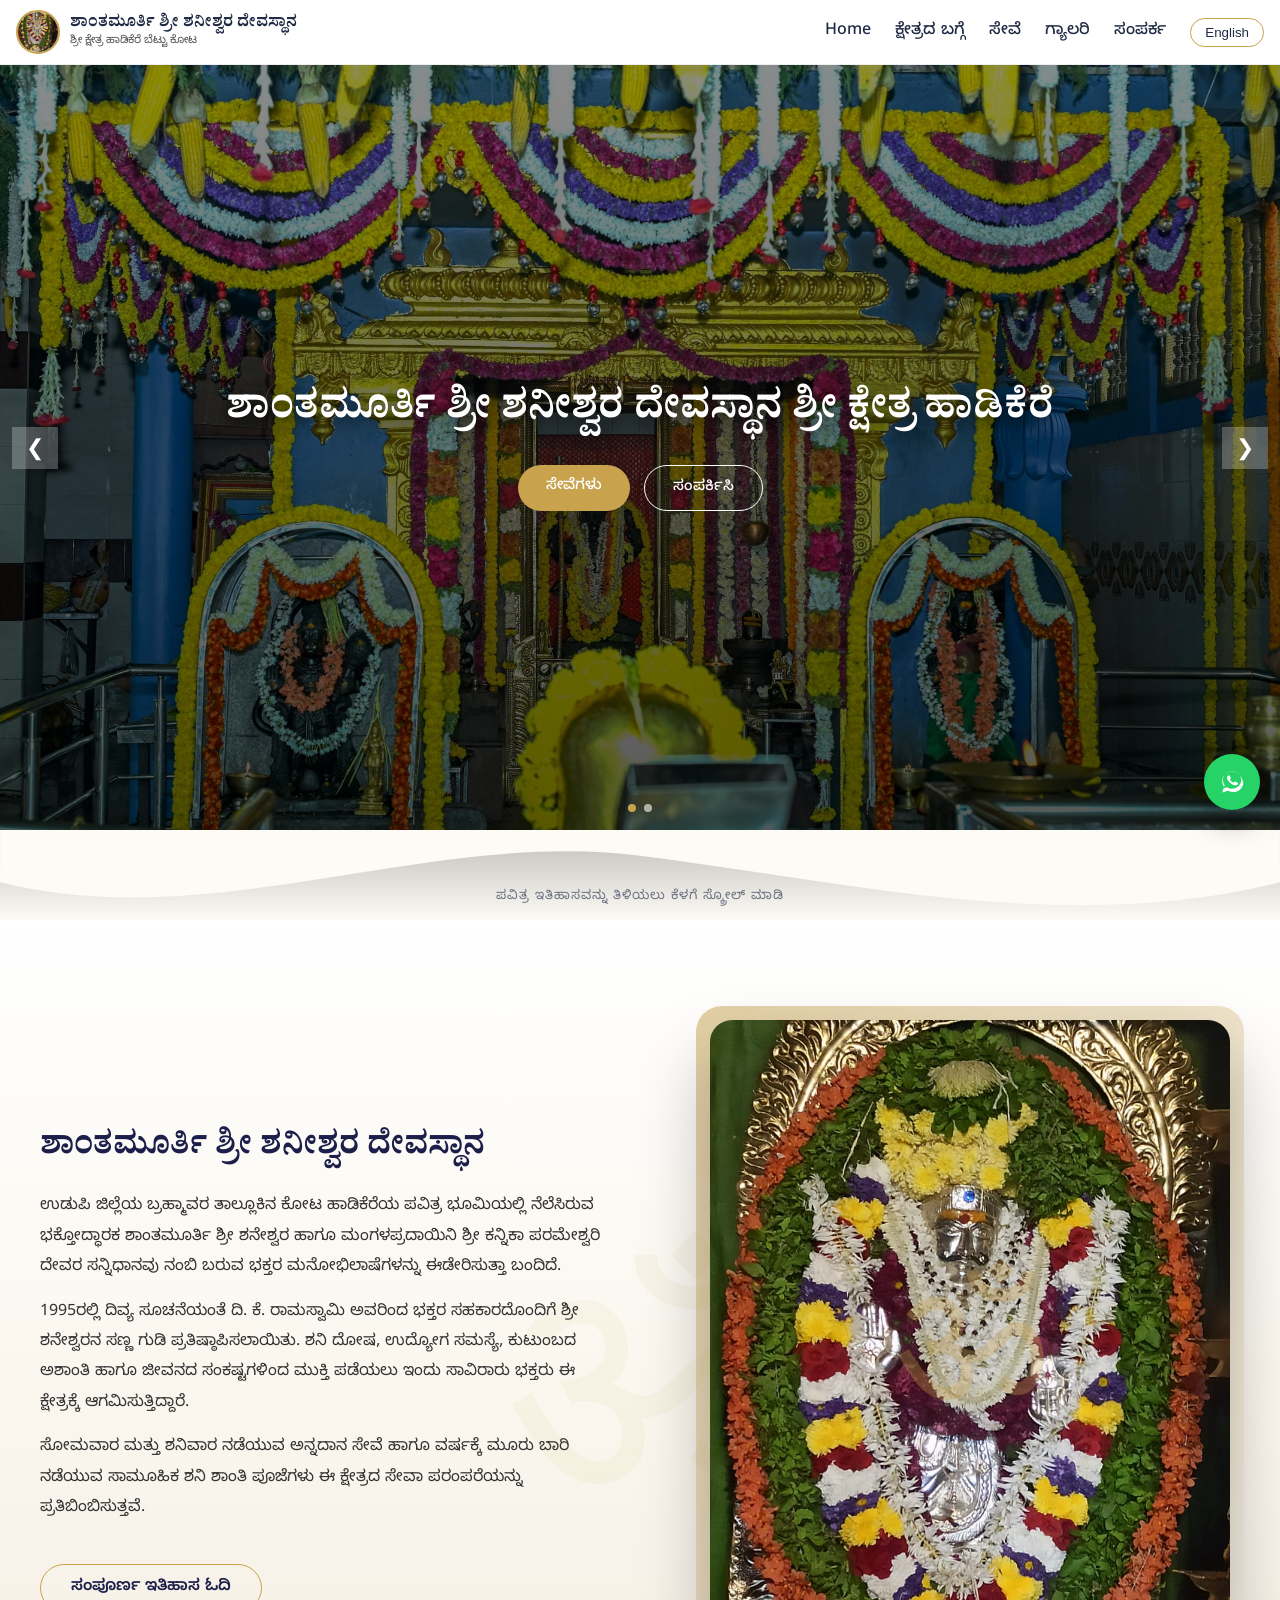
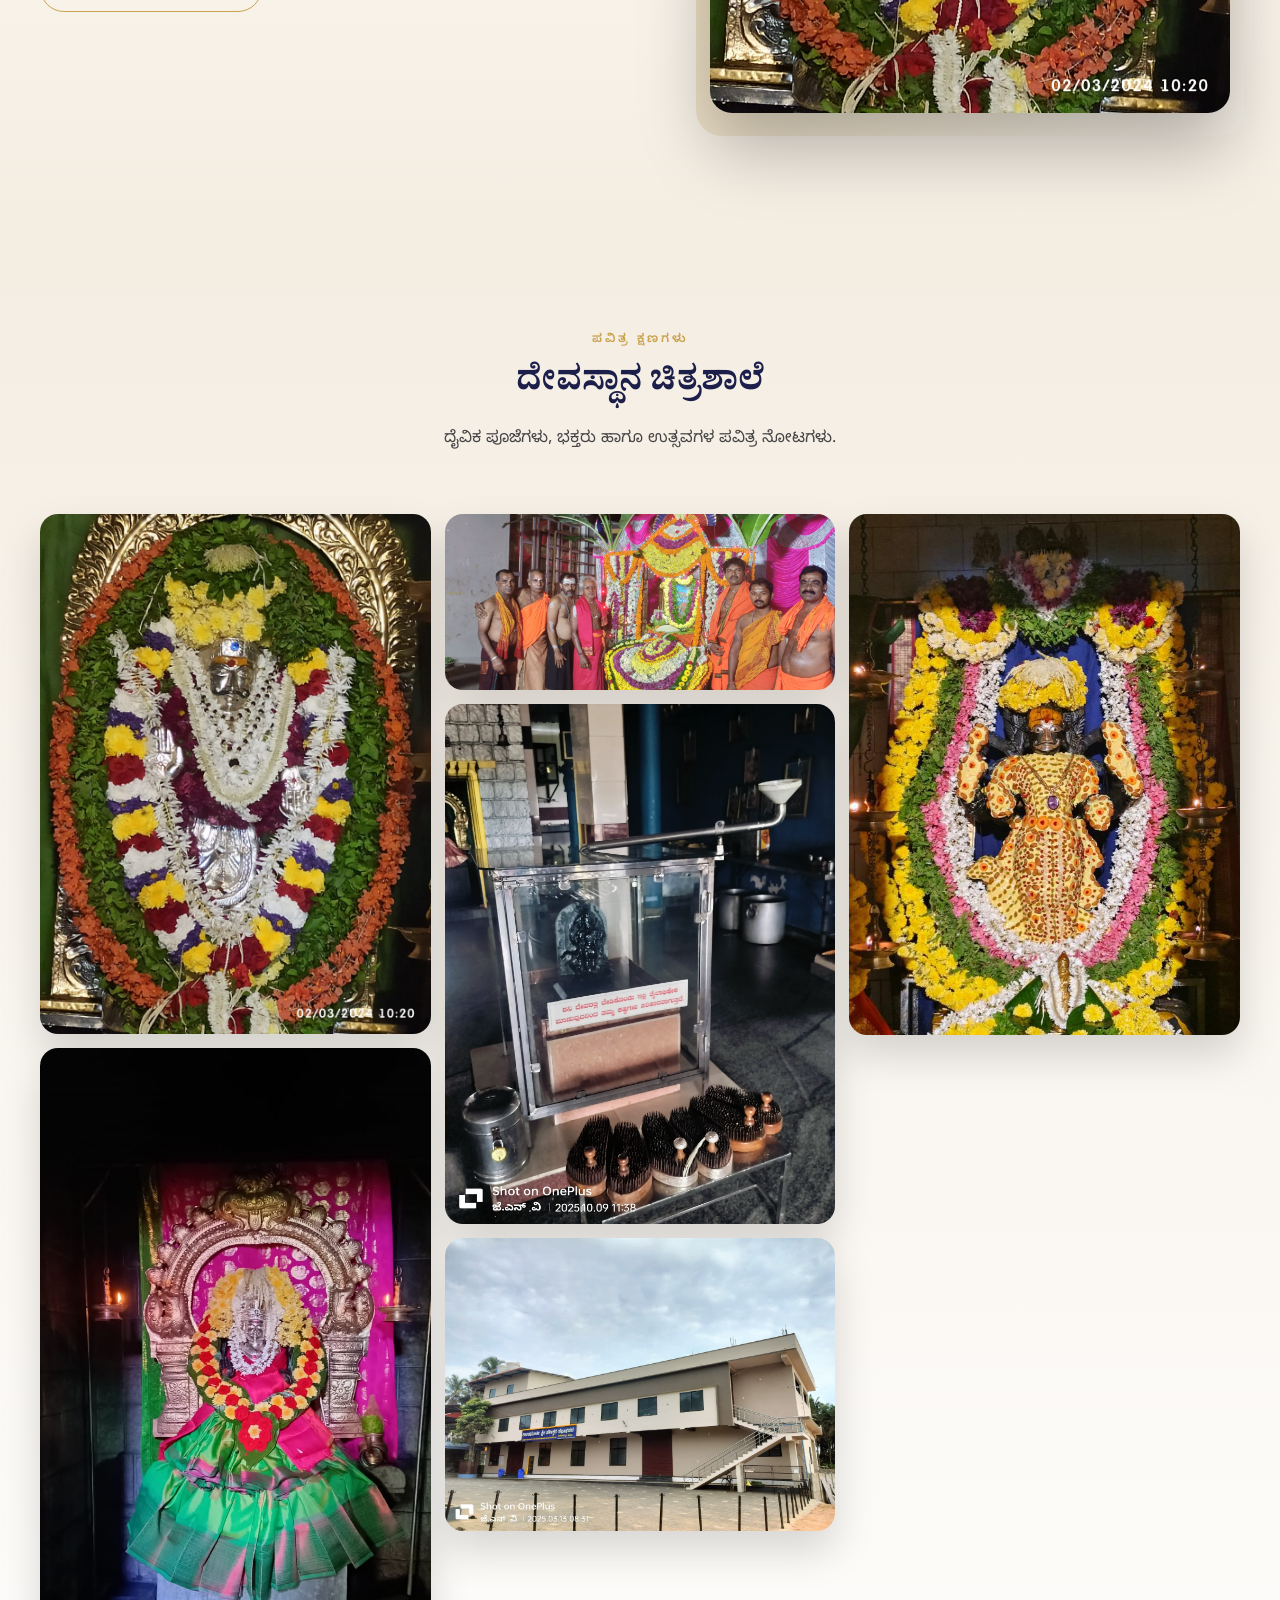
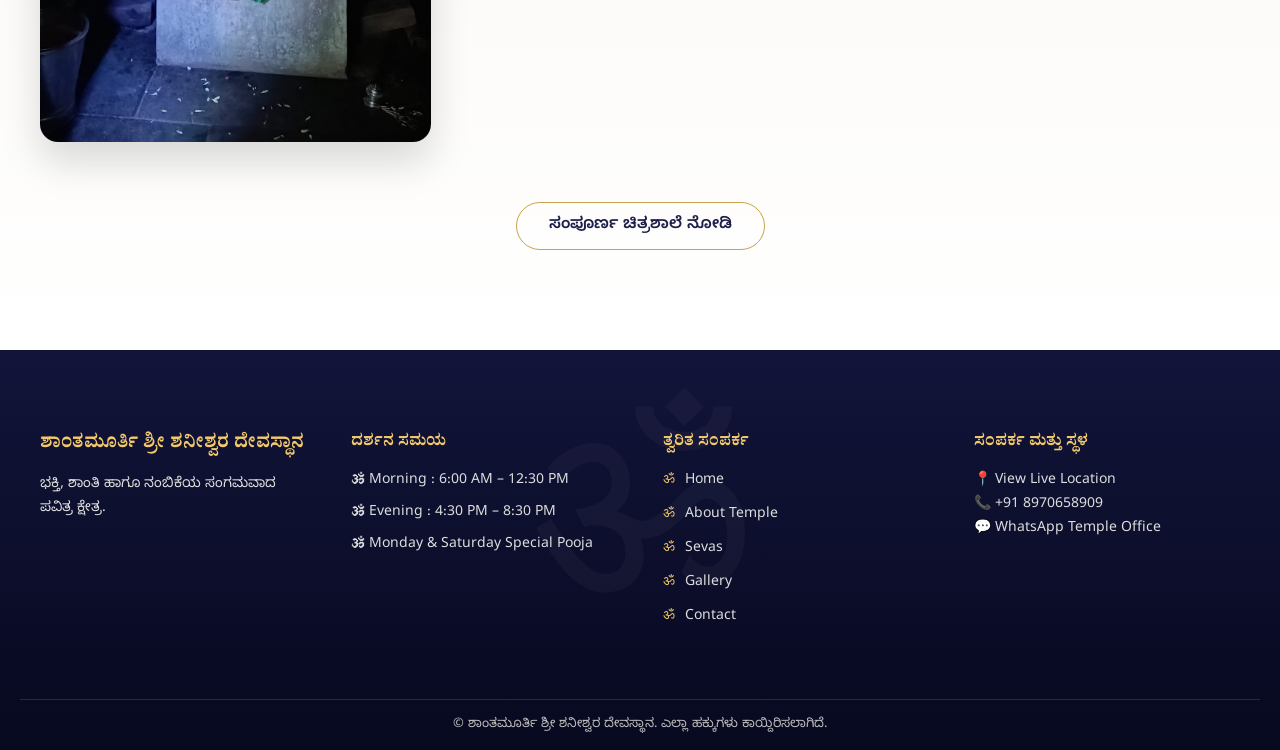
<file: index.html>
<!DOCTYPE html>
<html lang="en">
<head>
  <meta charset="UTF-8" />
  <meta name="viewport" content="width=device-width, initial-scale=1.0" />
  <title>Shantamoorthy Shri Shaneshwara Temple</title>

  <!-- Google Fonts -->
  <link href="https://fonts.googleapis.com/css2?family=Noto+Serif+Kannada:wght@600;700&family=Noto+Sans+Kannada:wght@400;500&display=swap" rel="stylesheet">

  <link rel="stylesheet" href="css/style.css">
</head>
<body>

<!-- NAVBAR -->
<header class="navbar">
  <div class="nav-container">

    <!-- Left: Deity + Temple Name -->
    <div class="brand">
      <img src="images/belli kavacha.jpg" alt="Shani Deva" class="deity-img">

      <div class="brand-text">
        <h1 data-en="Shantamoorthy Shri Shaneshwara Temple"
            data-kn="ಶಾಂತಮೂರ್ತಿ ಶ್ರೀ ಶನೀಶ್ವರ ದೇವಸ್ಥಾನ">
        </h1>
        <p data-en="Shri Kshetra Haadikere Bettu, Kota"
           data-kn="ಶ್ರೀ ಕ್ಷೇತ್ರ ಹಾಡಿಕೆರೆ ಬೆಟ್ಟು ಕೋಟ">
        </p>
      </div>
    </div>

    <!-- Desktop Menu -->
    <nav class="nav-links">
      <a href="index.html" data-en="Home" data-kn="Home"></a>
      <a href="about.html" data-en="About Us" data-kn="ಕ್ಷೇತ್ರದ ಬಗ್ಗೆ"></a>
      <a href="seva.html" data-en="Seva" data-kn="ಸೇವೆ"></a>
      <a href="gallery.html" data-en="Gallery" data-kn="ಗ್ಯಾಲರಿ"></a>
      <a href="contact.html" data-en="Contact" data-kn="ಸಂಪರ್ಕ"></a>

      <button id="langToggle" class="lang-btn">ಕನ್ನಡ</button>
    </nav>

    <!-- Hamburger -->
    <div class="hamburger" id="hamburger">
      <span></span>
      <span></span>
      <span></span>
    </div>

  </div>

  <!-- Mobile Menu -->
  <div class="mobile-menu" id="mobileMenu">
    <a href="index.html" data-en="Home" data-kn="Home"></a>
    <a href="about.html" data-en="About Us" data-kn="ಕ್ಷೇತ್ರದ ಬಗ್ಗೆ"></a>
    <a href="seva.html" data-en="Seva" data-kn="ಸೇವೆ"></a>
    <a href="gallery.html" data-en="Gallery" data-kn="ಗ್ಯಾಲರಿ"></a>
    <a href="contact.html" data-en="Contact" data-kn="ಸಂಪರ್ಕ"></a>

    <button id="mobileLangToggle" class="lang-btn full">ಕನ್ನಡ</button>
  </div>
</header>

<section class="hero">
  <div class="slider">

    <!-- Slide 1 -->
    <div class="slide active">
      <img src="images/placeholder.jpg" alt="Shri Shaneshwara Temple" class="hero-img">

      <div class="overlay"></div>

      <div class="hero-center">
        <h1
          data-en="Shantamoorthy Shri Shaneshwara Temple Shri Kshetra Haadikere"
          data-kn="ಶಾಂತಮೂರ್ತಿ ಶ್ರೀ ಶನೀಶ್ವರ ದೇವಸ್ಥಾನ ಶ್ರೀ ಕ್ಷೇತ್ರ ಹಾಡಿಕೆರೆ">
        </h1>

        <div class="hero-buttons">
          <a href="seva.html" class="btn primary"
             data-en="Sevas"
             data-kn="ಸೇವೆಗಳು"></a>

          <a href="contact.html" class="btn outline"
             data-en="Contact Us"
             data-kn="ಸಂಪರ್ಕಿಸಿ"></a>
        </div>
      </div>
    </div>

    <!-- Slide 2 -->
    <div class="slide">
      <img src="images/benne alankara.jpg" alt="Divine Blessings" class="hero-img">

      <div class="overlay"></div>

      <div class="hero-center">
        <h1
          data-en="A Compassionate Divine Abode that relieves devotees’ sorrows and illuminates their lives with peace, happiness, and harmony."
          data-kn="ಭಕ್ತರ ದುಃಖ-ದುಗುಡಗಳನ್ನು ಪರಿಹರಿಸಿ, ಅವರ ಜೀವನದಲ್ಲಿ ಸುಖ-ಶಾಂತಿ-ನೆಮ್ಮದಿಯ ಬೆಳಕು ಹರಿಯುವಂತೆ ಮಾಡುವ ಕರುಣಾಮಯಿ ಹಾಡಿಕೆರೆಯ ಶಾಂತಮೂರ್ತಿ ಶ್ರೀ ಶನೇಶ್ವರನ ಸನ್ನಿಧಾನ!">
        </h1>

        <div class="hero-buttons">
          <a href="seva.html" class="btn primary"
             data-en="Sevas"
             data-kn="ಸೇವೆಗಳು"></a>

          <a href="contact.html" class="btn outline"
             data-en="Contact Us"
             data-kn="ಸಂಪರ್ಕಿಸಿ"></a>
        </div>
      </div>
    </div>

    <!-- Controls -->
    <button class="nav prev">❮</button>
    <button class="nav next">❯</button>

    <!-- Dots -->
    <div class="dots">
      <span class="dot active"></span>
      <span class="dot"></span>
    </div>

  </div>
</section>
<!-- Hero to About Transition -->
<div class="section-transition">
  <span class="scroll-text"
    data-en="Scroll to know the sacred history"
    data-kn="ಪವಿತ್ರ ಇತಿಹಾಸವನ್ನು ತಿಳಿಯಲು ಕೆಳಗೆ ಸ್ಕ್ರೋಲ್ ಮಾಡಿ">
  </span>
</div>

<section class="about-section" id="about">

  <!-- OM SYMBOL -->
  <div class="om-symbol">ॐ</div>

  <div class="about-wrapper">

    <!-- TEXT CONTENT -->
    <div class="about-text">

      <h2
        data-en="Shantamoorthy Shri Shaneshwara Temple"
        data-kn="ಶಾಂತಮೂರ್ತಿ ಶ್ರೀ ಶನೀಶ್ವರ ದೇವಸ್ಥಾನ">
      </h2>

      <p
        data-en="Located in the sacred land of Haadikere, this divine kshetra is a compassionate abode where devotees find relief from sorrow and blessings of peace, stability, and harmony."
        data-kn="ಉಡುಪಿ ಜಿಲ್ಲೆಯ ಬ್ರಹ್ಮಾವರ ತಾಲ್ಲೂಕಿನ ಕೋಟ ಹಾಡಿಕೆರೆಯ ಪವಿತ್ರ ಭೂಮಿಯಲ್ಲಿ ನೆಲೆಸಿರುವ ಭಕ್ತೋದ್ಧಾರಕ ಶಾಂತಮೂರ್ತಿ ಶ್ರೀ ಶನೇಶ್ವರ ಹಾಗೂ ಮಂಗಳಪ್ರದಾಯಿನಿ ಶ್ರೀ ಕನ್ನಿಕಾ ಪರಮೇಶ್ವರಿ ದೇವರ ಸನ್ನಿಧಾನವು ನಂಬಿ ಬರುವ ಭಕ್ತರ ಮನೋಭಿಲಾಷೆಗಳನ್ನು ಈಡೇರಿಸುತ್ತಾ ಬಂದಿದೆ.">
      </p>

      <p
        data-en="In 1995, guided by divine vision, this temple was established through devotion and faith. Today, thousands of devotees seek refuge here for relief from Shani dosha, life challenges, and spiritual obstacles."
        data-kn="1995ರಲ್ಲಿ ದಿವ್ಯ ಸೂಚನೆಯಂತೆ ದಿ. ಕೆ. ರಾಮಸ್ವಾಮಿ ಅವರಿಂದ ಭಕ್ತರ ಸಹಕಾರದೊಂದಿಗೆ ಶ್ರೀ ಶನೇಶ್ವರನ ಸಣ್ಣ ಗುಡಿ ಪ್ರತಿಷ್ಠಾಪಿಸಲಾಯಿತು. ಶನಿ ದೋಷ, ಉದ್ಯೋಗ ಸಮಸ್ಯೆ, ಕುಟುಂಬದ ಅಶಾಂತಿ ಹಾಗೂ ಜೀವನದ ಸಂಕಷ್ಟಗಳಿಂದ ಮುಕ್ತಿ ಪಡೆಯಲು ಇಂದು ಸಾವಿರಾರು ಭಕ್ತರು ಈ ಕ್ಷೇತ್ರಕ್ಕೆ ಆಗಮಿಸುತ್ತಿದ್ದಾರೆ.">
      </p>

      <p
        data-en="Weekly annadana on Mondays and Saturdays and annual Shani Shanti poojas reflect the living tradition of service and devotion."
        data-kn="ಸೋಮವಾರ ಮತ್ತು ಶನಿವಾರ ನಡೆಯುವ ಅನ್ನದಾನ ಸೇವೆ ಹಾಗೂ ವರ್ಷಕ್ಕೆ ಮೂರು ಬಾರಿ ನಡೆಯುವ ಸಾಮೂಹಿಕ ಶನಿ ಶಾಂತಿ ಪೂಜೆಗಳು ಈ ಕ್ಷೇತ್ರದ ಸೇವಾ ಪರಂಪರೆಯನ್ನು ಪ್ರತಿಬಿಂಬಿಸುತ್ತವೆ.">
      </p>

      <a href="about.html" class="about-btn"
        data-en="Read Full History"
        data-kn="ಸಂಪೂರ್ಣ ಇತಿಹಾಸ ಓದಿ">
      </a>

    </div>

    <!-- IMAGE (SECONDARY) -->
    
    <div class="about-image sacred-image">
  <span class="om-watermark">ॐ</span>
  <img src="images/belli kavacha2.jpg" alt="Shri Shaneshwara Temple">
</div>

  </div>

</section>

<section class="gallery-section" id="gallery">

  <!-- Background OM -->
  <div class="gallery-om">ॐ</div>

  <div class="gallery-container">

    <!-- Section Header -->
    <div class="gallery-header">
      <span
        class="gallery-subtitle"
        data-en="Sacred Moments"
        data-kn="ಪವಿತ್ರ ಕ್ಷಣಗಳು">
      </span>

      <h2
        data-en="Temple Gallery"
        data-kn="ದೇವಸ್ಥಾನ ಚಿತ್ರಶಾಲೆ">
      </h2>

      <p
        data-en="A glimpse of divine rituals, devotees, and sacred celebrations."
        data-kn="ದೈವಿಕ ಪೂಜೆಗಳು, ಭಕ್ತರು ಹಾಗೂ ಉತ್ಸವಗಳ ಪವಿತ್ರ ನೋಟಗಳು.">
      </p>
    </div>

    <!-- Gallery Grid -->
    <div class="gallery-grid">

      <div class="gallery-item">
        <img src="images/belli kavacha2.jpg" alt="Temple View">
      </div>

      <div class="gallery-item">
        <img src="images/kannika parameshwari.jpg" alt="Shani Pooja">
      </div>

      <div class="gallery-item">
        <img src="images/Shani kate.jpg" alt="Devotees">
      </div>

      <div class="gallery-item">
        <img src="images/oil abhisheka 2.jpg" alt="Annadana">
      </div>

      <div class="gallery-item">
        <img src="images/hall.jpg" alt="Festival">
      </div>

      <div class="gallery-item">
        <img src="images/shani dev2.jpg" alt="Temple Night View">
      </div>

    </div>

    <!-- CTA -->
    <div class="gallery-cta">
      <a href="gallery.html"
         data-en="View Full Gallery"
         data-kn="ಸಂಪೂರ್ಣ ಚಿತ್ರಶಾಲೆ ನೋಡಿ">
      </a>
    </div>

  </div>
</section>

<footer class="temple-footer">

  <!-- OM BACKGROUND -->
  <div class="footer-om">ॐ</div>

  <div class="footer-container">

    <!-- TEMPLE INFO -->
    <div class="footer-col">
      <h3
        data-en="Shantamoorthy Shri Shaneshwara Temple"
        data-kn="ಶಾಂತಮೂರ್ತಿ ಶ್ರೀ ಶನೀಶ್ವರ ದೇವಸ್ಥಾನ">
      </h3>

      <p
        data-en="A sacred kshetra where devotion, peace and faith unite."
        data-kn="ಭಕ್ತಿ, ಶಾಂತಿ ಹಾಗೂ ನಂಬಿಕೆಯ ಸಂಗಮವಾದ ಪವಿತ್ರ ಕ್ಷೇತ್ರ.">
      </p>
    </div>

    <!-- DARSHANA TIMINGS -->
    <div class="footer-col">
      <h4 data-en="Darshana Timings" data-kn="ದರ್ಶನ ಸಮಯ"></h4>
      <ul class="timings">
        <li>🕉 Morning : 6:00 AM – 12:30 PM</li>
        <li>🕉 Evening : 4:30 PM – 8:30 PM</li>
        <li>🕉 Monday & Saturday Special Pooja</li>
      </ul>
    </div>

    <!-- QUICK LINKS -->
    <div class="footer-col">
      <h4 data-en="Quick Links" data-kn="ತ್ವರಿತ ಸಂಪರ್ಕ"></h4>
      <ul class="quick-links">
        <li><a href="index.html">Home</a></li>
        <li><a href="about.html">About Temple</a></li>
        <li><a href="seva.html">Sevas</a></li>
        <li><a href="gallery.html">Gallery</a></li>
        <li><a href="contact.html">Contact</a></li>
      </ul>
    </div>

    <!-- CONTACT & LOCATION -->
    <div class="footer-col">
      <h4 data-en="Contact & Location" data-kn="ಸಂಪರ್ಕ ಮತ್ತು ಸ್ಥಳ"></h4>

      <p>
        📍 
        <a href="https://maps.app.goo.gl/epPWhxtQX3HK2UUN6"
           target="_blank">
          View Live Location
        </a>
      </p>

      <p>
        📞 
        <a href="tel:+918970658909">+91 8970658909</a>
      </p>

      <p>
        💬 
        <a href="https://wa.me/8970658909" target="_blank">
          WhatsApp Temple Office
        </a>
      </p>
    </div>

  </div>

  <!-- FOOTER BOTTOM -->
  <div class="footer-bottom">
    <p
      data-en="© Shantamoorthy Shri Shaneshwara Temple. All Rights Reserved."
      data-kn="© ಶಾಂತಮೂರ್ತಿ ಶ್ರೀ ಶನೀಶ್ವರ ದೇವಸ್ಥಾನ. ಎಲ್ಲಾ ಹಕ್ಕುಗಳು ಕಾಯ್ದಿರಿಸಲಾಗಿದೆ.">
    </p>
  </div>

</footer>
<a href="https://wa.me/8970658909" target="_blank" class="whatsapp-float" aria-label="WhatsApp">
  <svg viewBox="0 0 32 32">
    <path d="M16.1 3C9.4 3 4 8.3 4 14.8c0 2.6.8 5.1 2.3 7.2L4 29l7.3-2.2c2 1.1 4.2 1.6 6.5 1.6 6.7 0 12.1-5.3 12.1-11.8C28 8.3 22.7 3 16.1 3zm0 21.4c-2.1 0-4.1-.6-5.8-1.7l-.4-.2-4.3 1.3 1.4-4.1-.3-.4c-1.2-1.8-1.8-3.8-1.8-5.9 0-5.9 5-10.7 11.2-10.7s11.2 4.8 11.2 10.7-5 10.7-11.2 10.7zm6.1-8.1c-.3-.2-1.8-.9-2.1-1-.3-.1-.5-.2-.8.2-.2.3-.9 1-.9 1.2-.2.2-.3.2-.6.1-.3-.2-1.3-.5-2.5-1.5-.9-.8-1.5-1.7-1.7-2-.2-.3 0-.5.2-.6.2-.2.3-.3.5-.5.2-.2.2-.3.3-.5.1-.2.1-.4 0-.6-.1-.2-.8-1.9-1.1-2.6-.3-.7-.6-.6-.8-.6h-.7c-.2 0-.6.1-.9.4-.3.3-1.2 1.1-1.2 2.7s1.2 3.1 1.3 3.3c.2.2 2.4 3.6 5.9 5 .8.3 1.4.5 1.9.6.8.2 1.5.2 2.1.1.6-.1 1.8-.7 2.1-1.3.3-.6.3-1.1.2-1.3-.1-.2-.3-.2-.6-.3z"/>
  </svg>
</a>

<!-- BACK TO TOP -->
<button id="backToTop" aria-label="Back to top">
  <svg viewBox="0 0 24 24">
    <path d="M12 5l-7 7h4v7h6v-7h4z"/>
  </svg>
</button>


<script src="js/main.js"></script>
</body>
</html>
</file>
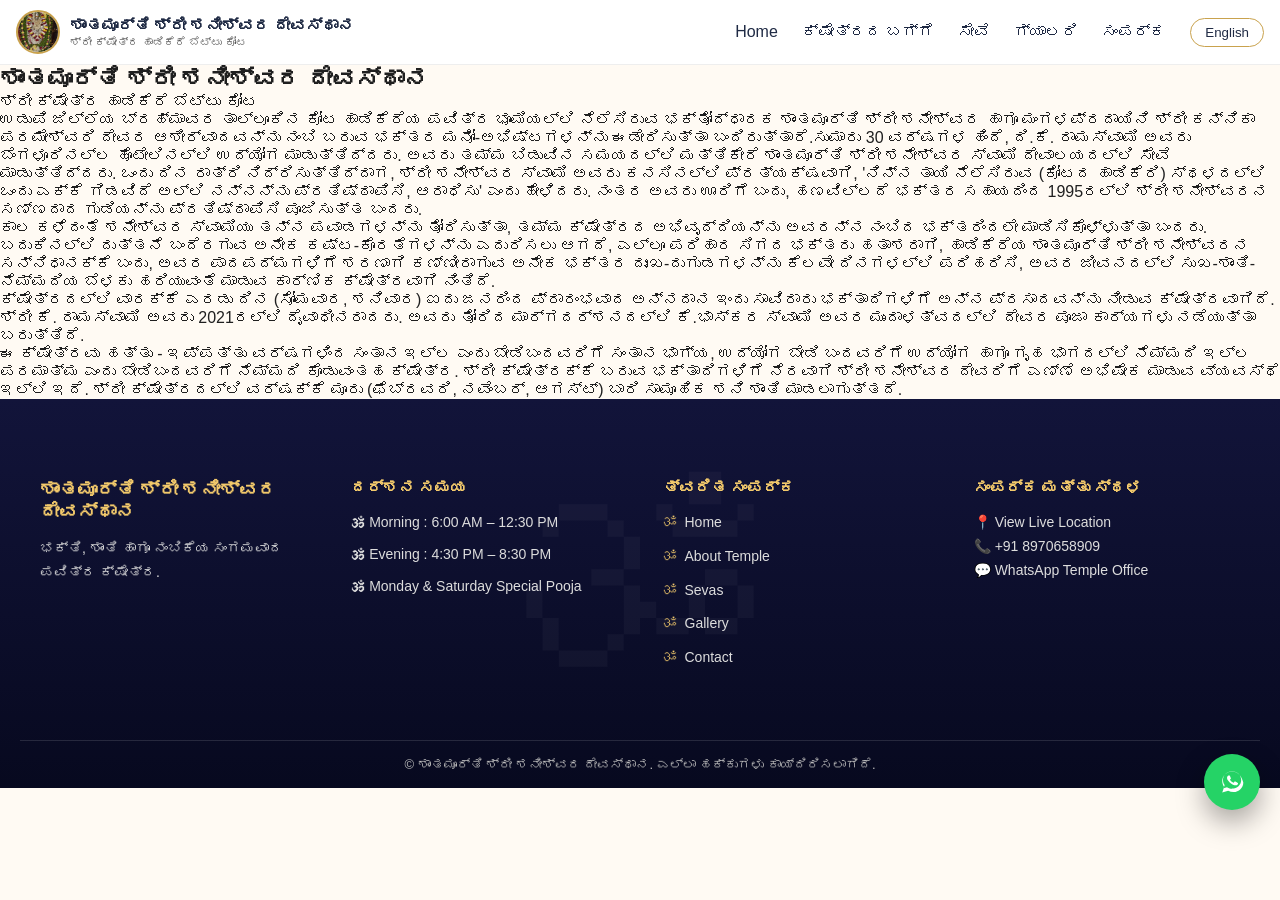
<file: about.html>
<!DOCTYPE html>
<html lang="kn">
<head>
  <meta charset="UTF-8">
  <meta name="viewport" content="width=device-width, initial-scale=1.0">
  <title>About Temple | Shantamoorthy Shri Shaneshwara</title>

  <link rel="stylesheet" href="css/style.css">

  <link rel="stylesheet" href="https://cdnjs.cloudflare.com/ajax/libs/font-awesome/6.5.1/css/all.min.css">
</head>

<body>


<!-- NAVBAR -->
<header class="navbar">
  <div class="nav-container">

    <!-- Left: Deity + Temple Name -->
    <div class="brand">
      <img src="images/belli kavacha.jpg" alt="Shani Deva" class="deity-img">

      <div class="brand-text">
        <h1 data-en="Shantamoorthy Shri Shaneshwara Temple"
            data-kn="ಶಾಂತಮೂರ್ತಿ ಶ್ರೀ ಶನೀಶ್ವರ ದೇವಸ್ಥಾನ">
        </h1>
        <p data-en="Shri Kshetra Haadikere Bettu, Kota"
           data-kn="ಶ್ರೀ ಕ್ಷೇತ್ರ ಹಾಡಿಕೆರೆ ಬೆಟ್ಟು ಕೋಟ">
        </p>
      </div>
    </div>

    <nav class="nav-links">
      <a href="index.html" data-en="Home" data-kn="Home">Home</a>
      <a href="about.html" data-en="About Us" data-kn="ಕ್ಷೇತ್ರದ ಬಗ್ಗೆ">ಕ್ಷೇತ್ರದ ಬಗ್ಗೆ</a>
      <a href="seva.html" data-en="Seva" data-kn="ಸೇವೆ">ಸೇವೆ</a>
      <a href="gallery.html" data-en="Gallery" data-kn="ಗ್ಯಾಲರಿ">ಗ್ಯಾಲರಿ</a>
      <a href="contact.html" data-en="Contact" data-kn="ಸಂಪರ್ಕ">ಸಂಪರ್ಕ</a>
      <button id="langToggle" class="lang-btn">English</button>
    </nav>
  <!-- Hamburger -->
    <div class="hamburger" id="hamburger">
      <span></span>
      <span></span>
      <span></span>
    </div>

  </div>

  <!-- Mobile Menu -->
  <div class="mobile-menu" id="mobileMenu">
    <a href="index.html" data-en="Home" data-kn="Home"></a>
    <a href="about.html" data-en="About Us" data-kn="ಕ್ಷೇತ್ರದ ಬಗ್ಗೆ"></a>
    <a href="seva.html" data-en="Seva" data-kn="ಸೇವೆ"></a>
    <a href="gallery.html" data-en="Gallery" data-kn="ಗ್ಯಾಲರಿ"></a>
    <a href="contact.html" data-en="Contact" data-kn="ಸಂಪರ್ಕ"></a>

    <button id="mobileLangToggle" class="lang-btn full">ಕನ್ನಡ</button>
  </div>
</header>


<section class="about-page" id="about">
  <div class="about-container">
    <div class="about-card">

      <h2 
        data-kn="ಶಾಂತಮೂರ್ತಿ ಶ್ರೀ ಶನೀಶ್ವರ ದೇವಸ್ಥಾನ"
        data-en="Shantamoorthi Shri Shanishwara Temple">
        ಶಾಂತಮೂರ್ತಿ ಶ್ರೀ ಶನೀಶ್ವರ ದೇವಸ್ಥಾನ

      </h2>

      <p 
        data-kn="ಶ್ರೀ ಕ್ಷೇತ್ರ ಹಾಡಿಕೆರೆ ಬೆಟ್ಟು ಕೋಟ"
        data-en="Shri Kshetra Haadikere Bettu Kota">
        ಶ್ರೀ ಕ್ಷೇತ್ರ ಹಾಡಿಕೆರೆ ಬೆಟ್ಟು ಕೋಟ
      </p>

      <p 
        data-kn="ಉಡುಪಿ ಜಿಲ್ಲೆಯ ಬ್ರಹ್ಮಾವರ ತಾಲ್ಲೂಕಿನ ಕೋಟ ಹಾಡಿಕೆರೆಯ ಪವಿತ್ರ ಭೂಮಿಯಲ್ಲಿ ನೆಲೆಸಿರುವ ಭಕ್ತೋದ್ಧಾರಕ ಶಾಂತಮೂರ್ತಿ ಶ್ರೀ ಶನೇಶ್ವರ ಹಾಗೂ ಮಂಗಳಪ್ರದಾಯಿನಿ ಶ್ರೀ ಕನ್ನಿಕಾ ಪರಮೇಶ್ವರಿ ದೇವರ ಆಶೀರ್ವಾದವನ್ನು ನಂಬಿ ಬರುವ ಭಕ್ತರ ಮನೋ-ಅಭಿಷ್ಟಗಳನ್ನು ಈಡೇರಿಸುತ್ತಾ ಬಂದಿರುತ್ತಾರೆ.ಸುಮಾರು 30 ವರ್ಷಗಳ ಹಿಂದೆ, ದಿ.ಕೆ. ರಾಮಸ್ವಾಮಿ ಅವರು ಬೆಂಗಳೂರಿನಲ್ಲ ಹೊಟೇಲಿನಲ್ಲಿ ಉದ್ಯೋಗ ಮಾಡುತ್ತಿದ್ದರು. ಅವರು ತಮ್ಮ ಬಿಡುವಿನ ಸಮಯದಲ್ಲಿ ಮತ್ತಿಕೇರೆ ಶಾಂತಮೂರ್ತಿ ಶ್ರೀ ಶನೇಶ್ವರ ಸ್ವಾಮಿ ದೇವಾಲಯದಲ್ಲಿ ಸೇವೆ ಮಾಡುತ್ತಿದ್ದರು. ಒಂದು ದಿನ ರಾತ್ರಿ ನಿದ್ರಿಸುತ್ತಿದ್ದಾಗ, ಶ್ರೀ ಶನೇಶ್ವರ ಸ್ವಾಮಿ ಅವರು ಕನಸಿನಲ್ಲಿ ಪ್ರತ್ಯಕ್ಷವಾಗಿ, 'ನಿನ್ನ ತಾಯಿ ನೆಲೆಸಿರುವ (ಕೋಟದ ಹಾಡಿಕೆರಿ) ಸ್ಥಳದಲ್ಲಿ ಒಂದು ಎಕ್ಕೆ ಗಿಡವಿದೆ ಅಲ್ಲಿ ನನ್ನನ್ನು ಪ್ರತಿಷ್ಠಾಪಿಸಿ, ಆರಾಧಿಸು' ಎಂದು ಹೇಳಿದರು. ನಂತರ ಅವರು ಊರಿಗೆ ಬಂದು, ಹಣವಿಲ್ಲದೆ ಭಕ್ತರ ಸಹಾಯದಿಂದ 1995ರಲ್ಲಿ ಶ್ರೀ ಶನೇಶ್ವರನ ಸಣ್ಣದಾದ ಗುಡಿಯನ್ನು ಪ್ರತಿಷ್ಠಾಪಿಸಿ ಪೂಜಿಸುತ್ತ ಬಂದರು."
        
        data-en="In the sacred land of Kota Haadikere in Brahmavara Taluk, Udupi district, resides the benevolent Shantamoorthi Shri Shanishwara and the auspicious Shri Kannika Parameshwari. With their blessings, the heartfelt wishes of devotees who come with faith are being fulfilled. About 30 years ago, Sri K. Ramaswamy, who was working in a hotel in Bengaluru, used to serve at the Mattikere Shantamoorthi Shri Shanishwara Swami temple during his free time. One night, while asleep, Shri Shanishwara Swami appeared in his dream and said: 'In the place where your mother resides (Kote Haadikere), there is a fig tree. Install me there and worship me.' Following this divine vision, he returned to his village and, with no money of his own, established a small shrine for Shri Shanishwara in 1995 with the help of devotees.">
        
        ಉಡುಪಿ ಜಿಲ್ಲೆಯ ಬ್ರಹ್ಮಾವರ ತಾಲ್ಲೂಕಿನ ಕೋಟ ಹಾಡಿಕೆರೆಯ ಪವಿತ್ರ ಭೂಮಿಯಲ್ಲಿ ನೆಲೆಸಿರುವ ಭಕ್ತೋದ್ಧಾರಕ ಶಾಂತಮೂರ್ತಿ ಶ್ರೀ ಶನೇಶ್ವರ ಹಾಗೂ ಮಂಗಳಪ್ರದಾಯಿನಿ ಶ್ರೀ ಕನ್ನಿಕಾ ಪರಮೇಶ್ವರಿ ದೇವರ ಆಶೀರ್ವಾದವನ್ನು ನಂಬಿ ಬರುವ ಭಕ್ತರ ಮನೋ-ಅಭಿಷ್ಟಗಳನ್ನು ಈಡೇರಿಸುತ್ತಾ ಬಂದಿರುತ್ತಾರೆ...
      </p>

      <p 
        data-kn="ಕಾಲ ಕಳೆದಂತೆ ಶನೇಶ್ವರ ಸ್ವಾಮಿಯು ತನ್ನ ಪವಾಡಗಳನ್ನು ತೋರಿಸುತ್ತಾ, ತಮ್ಮ ಕ್ಷೇತ್ರದ ಅಭಿವೃದ್ದಿಯನ್ನು ಅವರನ್ನ ನಂಬಿದ ಭಕ್ತರಿಂದಲೇ ಮಾಡಿಸಿಕೊಳ್ಳುತ್ತಾ ಬಂದರು. ಬದುಕಿನಲ್ಲಿ ದುತ್ತನೆ ಬಂದೆರಗುವ ಅನೇಕ ಕಷ್ಟ-ಕೊರತೆಗಳನ್ನು ಎದುರಿಸಲು ಆಗದೆ, ಎಲ್ಲೂ ಪರಿಹಾರ ಸಿಗದ ಭಕ್ತರು ಹತಾಶರಾಗಿ, ಹಾಡಿಕೆರೆಯ ಶಾಂತಮೂರ್ತಿ ಶ್ರೀ ಶನೇಶ್ವರನ ಸನ್ನಿಧಾನಕ್ಕೆ ಬಂದು, ಅವರ ಪಾದಪದ್ಮಗಳಿಗೆ ಶರಣಾಗಿ ಕಣ್ಣೀರಾಗುವ ಅನೇಕ ಭಕ್ತರ ದುಃಖ-ದುಗುಡಗಳನ್ನು ಕೆಲವೇ ದಿನಗಳಲ್ಲಿ ಪರಿಹರಿಸಿ, ಅವರ ಜೀವನದಲ್ಲಿ ಸುಖ-ಶಾಂತಿ-ನೆಮ್ಮದಿಯ ಬೆಳಕು ಹರಿಯುವಂತೆ ಮಾಡುವ ಕಾರ್ಣಿಕ ಕ್ಷೇತ್ರವಾಗಿ ನಿಂತಿದೆ."
        
        data-en="Over time, Shri Shanishwara revealed his miracles and guided the development of the temple through the faith of his devotees. Devotees burdened with difficulties and sorrows, finding no solutions elsewhere, came to the presence of Shantamoorthi Shri Shanishwara at Hadikere. Surrendering at his lotus feet with tears, they found their grief dispelled within days, and their lives illuminated with peace, happiness, and stability. Thus, the temple has stood as a sacred and transformative kshetra.">
        
        ಕಾಲ ಕಳೆದಂತೆ ಶನೇಶ್ವರ ಸ್ವಾಮಿಯು ತನ್ನ ಪವಾಡಗಳನ್ನು ತೋರಿಸುತ್ತಾ...
      </p>

      <p 
        data-kn="ಕ್ಷೇತ್ರದಲ್ಲಿ ವಾರಕ್ಕೆ ಎರಡು ದಿನ (ಸೋಮವಾರ, ಶನಿವಾರ) ಐದು ಜನರಿಂದ ಪ್ರಾರಂಭವಾದ ಅನ್ನದಾನ ಇಂದು ಸಾವಿರಾರು ಭಕ್ತಾದಿಗಳಿಗೆ ಅನ್ನ ಪ್ರಸಾದವನ್ನು ನೀಡುವ ಕ್ಷೇತ್ರವಾಗಿದೆ. ಶ್ರೀ ಕೆ. ರಾಮಸ್ವಾಮಿ ಅವರು 2021ರಲ್ಲಿ ದೈವಾಧೀನರಾದರು. ಅವರು ತೋರಿದ ಮಾರ್ಗದರ್ಶನದಲ್ಲಿ ಕೆ.ಭಾಸ್ಕರ ಸ್ವಾಮಿ ಅವರ ಮುಂದಾಳತ್ವದಲ್ಲಿ ದೇವರ ಪೂಜಾ ಕಾರ್ಯಗಳು ನಡೆಯುತ್ತಾ ಬರುತ್ತಿದೆ."
        
        data-en="At the temple, weekly annadana began with five people on Mondays and Saturdays. Today, thousands of devotees receive prasada. Shri K. Ramaswamy attained the divine abode in 2021. Under the guidance he left behind, temple worship continues under the leadership of Shri K. Bhaskar Swami.">
        
        ಕ್ಷೇತ್ರದಲ್ಲಿ ವಾರಕ್ಕೆ ಎರಡು ದಿನ (ಸೋಮವಾರ, ಶನಿವಾರ) ಐದು ಜನರಿಂದ ಪ್ರಾರಂಭವಾದ ಅನ್ನದಾನ ಇಂದು ಸಾವಿರಾರು ಭಕ್ತಾದಿಗಳಿಗೆ ಅನ್ನ ಪ್ರಸಾದವನ್ನು ನೀಡುವ ಕ್ಷೇತ್ರವಾಗಿದೆ...
      </p>

      <p 
        data-kn="ಈ ಕ್ಷೇತ್ರವು ಹತ್ತು - ಇಪ್ಪತ್ತು ವರ್ಷಗಳಿಂದ ಸಂತಾನ ಇಲ್ಲ ಎಂದು ಬೇಡಿಬಂದವರಿಗೆ ಸಂತಾನ ಭಾಗ್ಯ, ಉದ್ಯೋಗ ಬೇಡಿ ಬಂದವರಿಗೆ ಉದ್ಯೋಗ ಹಾಗೂ ಗೃಹ ಭಾಗದಲ್ಲಿ ನೆಮ್ಮದಿ ಇಲ್ಲ ಪರಮಾತ್ಮ ಎಂದು ಬೇಡಿಬಂದವರಿಗೆ ನೆಮ್ಮದಿ ಕೊಡುವಂತಹ ಕ್ಷೇತ್ರ. ಶ್ರೀ ಕ್ಷೇತ್ರಕ್ಕೆ ಬರುವ ಭಕ್ತಾದಿಗಳಿಗೆ ನೆರವಾಗಿ ಶ್ರೀ ಶನೇಶ್ವರ ದೇವರಿಗೆ ಎಣ್ಣೆ ಅಭಿಷೇಕ ಮಾಡುವ ವ್ಯವಸ್ಥೆ ಇಲ್ಲಿ ಇದೆ. ಶ್ರೀ ಕ್ಷೇತ್ರದಲ್ಲಿ ವರ್ಷಕ್ಕೆ ಮೂರು (ಫೆಬ್ರವರಿ, ನವೆಂಬರ್, ಆಗಸ್ಟ್) ಬಾರಿ ಸಾಮೂಹಿಕ ಶನಿ ಶಾಂತಿ ಮಾಡಲಾಗುತ್ತದೆ."
        
        data-en="For decades, this kshetra has blessed childless couples with progeny, job seekers with employment, and families lacking peace with harmony. Devotees visiting the temple can perform oil abhisheka to Shri Shanishwara. Every year, three times (February, November, and August), collective Shani Shanti rituals are conducted here.">
        
        ಈ ಕ್ಷೇತ್ರವು ಹತ್ತು - ಇಪ್ಪತ್ತು ವರ್ಷಗಳಿಂದ ಸಂತಾನ ಇಲ್ಲ ಎಂದು ಬೇಡಿಬಂದವರಿಗೆ ಸಂತಾನ ಭಾಗ್ಯ...
      </p>

    </div>

  </div>

</section>
<footer class="temple-footer">

  <!-- OM BACKGROUND -->
  <div class="footer-om">ॐ</div>

  <div class="footer-container">

    <!-- TEMPLE INFO -->
    <div class="footer-col">
      <h3
        data-en="Shantamoorthy Shri Shaneshwara Temple"
        data-kn="ಶಾಂತಮೂರ್ತಿ ಶ್ರೀ ಶನೀಶ್ವರ ದೇವಸ್ಥಾನ">
      </h3>

      <p
        data-en="A sacred kshetra where devotion, peace and faith unite."
        data-kn="ಭಕ್ತಿ, ಶಾಂತಿ ಹಾಗೂ ನಂಬಿಕೆಯ ಸಂಗಮವಾದ ಪವಿತ್ರ ಕ್ಷೇತ್ರ.">
      </p>
    </div>

    <!-- DARSHANA TIMINGS -->
    <div class="footer-col">
      <h4 data-en="Darshana Timings" data-kn="ದರ್ಶನ ಸಮಯ"></h4>
      <ul class="timings">
        <li>🕉 Morning : 6:00 AM – 12:30 PM</li>
        <li>🕉 Evening : 4:30 PM – 8:30 PM</li>
        <li>🕉 Monday & Saturday Special Pooja</li>
      </ul>
    </div>

    <!-- QUICK LINKS -->
    <div class="footer-col">
      <h4 data-en="Quick Links" data-kn="ತ್ವರಿತ ಸಂಪರ್ಕ"></h4>
      <ul class="quick-links">
        <li><a href="index.html">Home</a></li>
        <li><a href="about.html">About Temple</a></li>
        <li><a href="seva.html">Sevas</a></li>
        <li><a href="gallery.html">Gallery</a></li>
        <li><a href="contact.html">Contact</a></li>
      </ul>
    </div>

    <!-- CONTACT & LOCATION -->
    <div class="footer-col">
      <h4 data-en="Contact & Location" data-kn="ಸಂಪರ್ಕ ಮತ್ತು ಸ್ಥಳ"></h4>

      <p>
        📍 
        <a href="https://maps.app.goo.gl/epPWhxtQX3HK2UUN6"
           target="_blank">
          View Live Location
        </a>
      </p>

      <p>
        📞 
        <a href="tel:+918970658909">+91 8970658909</a>
      </p>

      <p>
        💬 
        <a href="https://wa.me/8970658909" target="_blank">
          WhatsApp Temple Office
        </a>
      </p>
    </div>

  </div>

  <!-- FOOTER BOTTOM -->
  <div class="footer-bottom">
    <p
      data-en="© Shantamoorthy Shri Shaneshwara Temple. All Rights Reserved."
      data-kn="© ಶಾಂತಮೂರ್ತಿ ಶ್ರೀ ಶನೀಶ್ವರ ದೇವಸ್ಥಾನ. ಎಲ್ಲಾ ಹಕ್ಕುಗಳು ಕಾಯ್ದಿರಿಸಲಾಗಿದೆ.">
    </p>
  </div>

</footer>
<a href="https://wa.me/8970658909" target="_blank" class="whatsapp-float" aria-label="WhatsApp">
  <svg viewBox="0 0 32 32">
    <path d="M16.1 3C9.4 3 4 8.3 4 14.8c0 2.6.8 5.1 2.3 7.2L4 29l7.3-2.2c2 1.1 4.2 1.6 6.5 1.6 6.7 0 12.1-5.3 12.1-11.8C28 8.3 22.7 3 16.1 3zm0 21.4c-2.1 0-4.1-.6-5.8-1.7l-.4-.2-4.3 1.3 1.4-4.1-.3-.4c-1.2-1.8-1.8-3.8-1.8-5.9 0-5.9 5-10.7 11.2-10.7s11.2 4.8 11.2 10.7-5 10.7-11.2 10.7zm6.1-8.1c-.3-.2-1.8-.9-2.1-1-.3-.1-.5-.2-.8.2-.2.3-.9 1-.9 1.2-.2.2-.3.2-.6.1-.3-.2-1.3-.5-2.5-1.5-.9-.8-1.5-1.7-1.7-2-.2-.3 0-.5.2-.6.2-.2.3-.3.5-.5.2-.2.2-.3.3-.5.1-.2.1-.4 0-.6-.1-.2-.8-1.9-1.1-2.6-.3-.7-.6-.6-.8-.6h-.7c-.2 0-.6.1-.9.4-.3.3-1.2 1.1-1.2 2.7s1.2 3.1 1.3 3.3c.2.2 2.4 3.6 5.9 5 .8.3 1.4.5 1.9.6.8.2 1.5.2 2.1.1.6-.1 1.8-.7 2.1-1.3.3-.6.3-1.1.2-1.3-.1-.2-.3-.2-.6-.3z"/>
  </svg>
</a>

<!-- BACK TO TOP -->
<button id="backToTop" aria-label="Back to top">
  <svg viewBox="0 0 24 24">
    <path d="M12 5l-7 7h4v7h6v-7h4z"/>
  </svg>
</button>


<script src="js/main.js"></script>
</body>
</html>
</file>
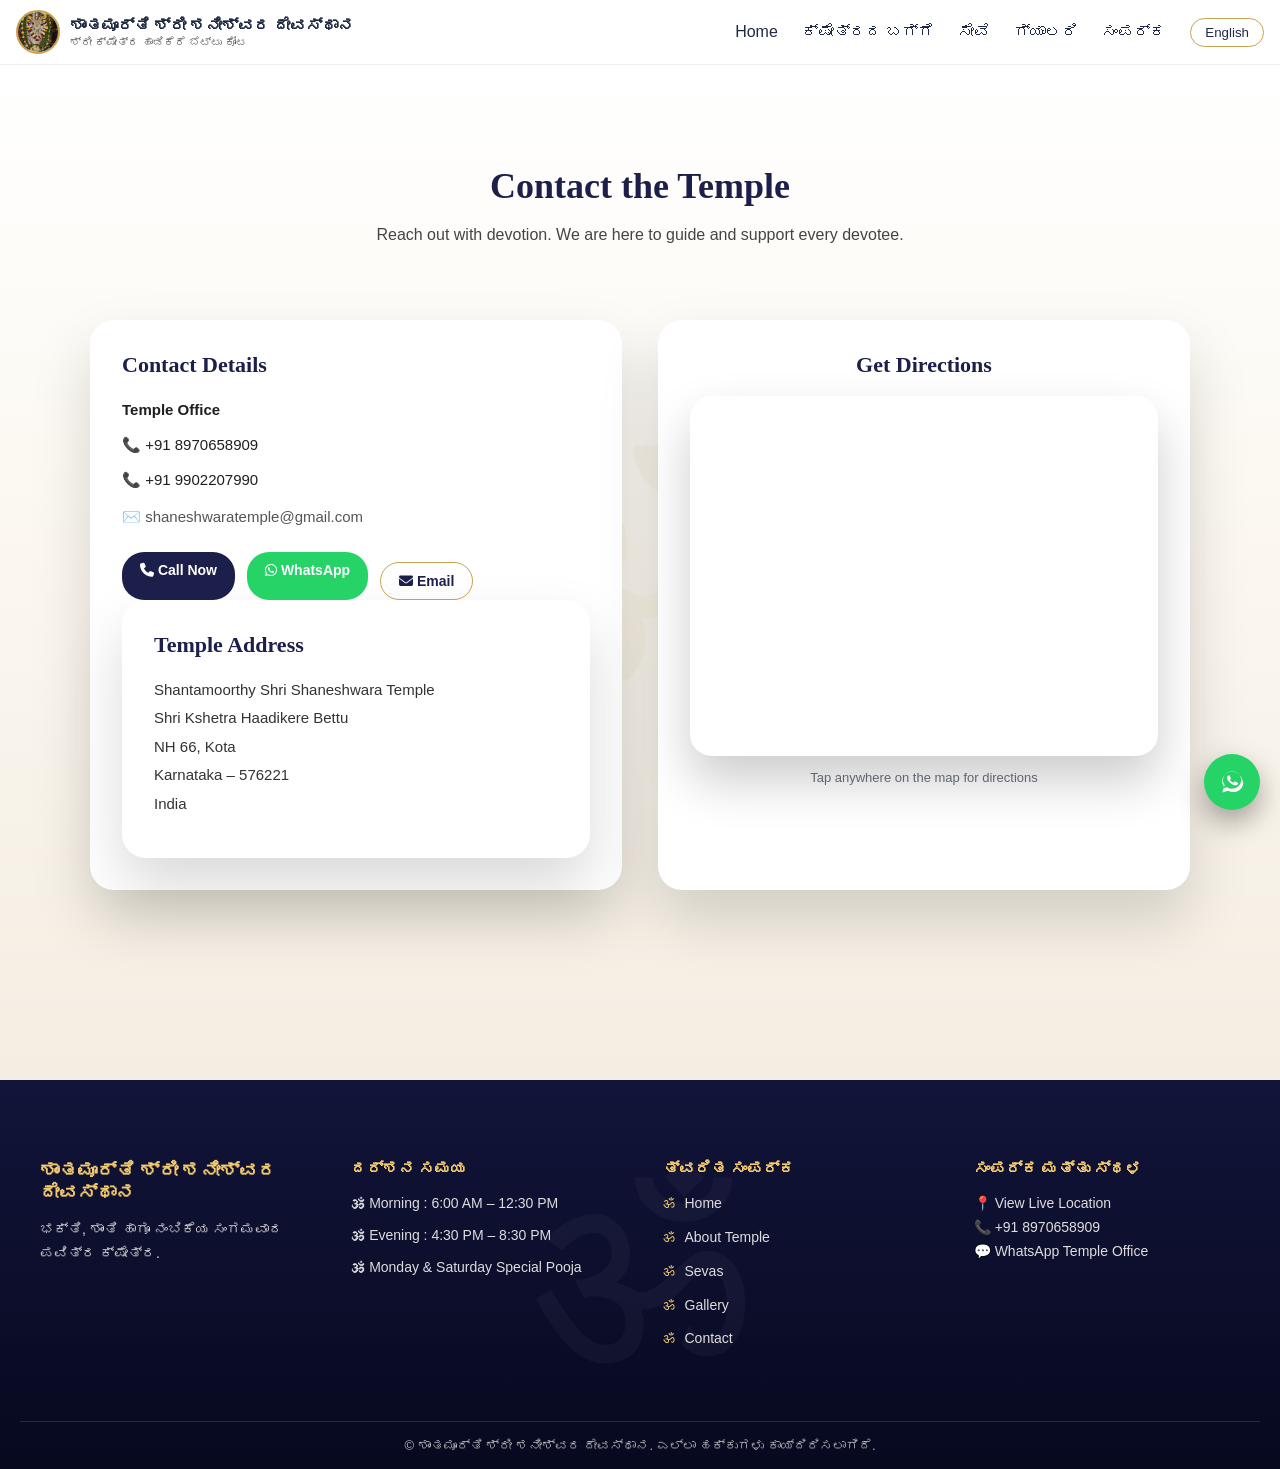
<file: contact.html>
<!DOCTYPE html>
<html lang="en">
<head>
  <meta charset="UTF-8" />
  <title>Contact Us | Temple</title>
  <meta name="viewport" content="width=device-width, initial-scale=1.0" />

  <!-- Use SAME fonts & CSS file as home page -->
  <link rel="stylesheet" href="css/style.css" />
  <link rel="stylesheet" href="css/contact.css" />
  <!-- Icons -->
  <link rel="stylesheet" href="https://cdnjs.cloudflare.com/ajax/libs/font-awesome/6.5.1/css/all.min.css">
</head>
<body>

  <!-- ===== NAVBAR (SAME AS HOME PAGE) ===== -->
  <header class="navbar">
  <div class="nav-container">

    <!-- Left: Deity + Temple Name -->
    <div class="brand">
      <img src="images/belli kavacha.jpg" alt="Shani Deva" class="deity-img">

      <div class="brand-text">
        <h1 data-en="Shantamoorthy Shri Shaneshwara Temple"
            data-kn="ಶಾಂತಮೂರ್ತಿ ಶ್ರೀ ಶನೀಶ್ವರ ದೇವಸ್ಥಾನ">
        </h1>
        <p data-en="Shri Kshetra Haadikere Bettu, Kota"
           data-kn="ಶ್ರೀ ಕ್ಷೇತ್ರ ಹಾಡಿಕೆರೆ ಬೆಟ್ಟು ಕೋಟ">
        </p>
      </div>
    </div>

    <!-- Desktop Menu -->
    <nav class="nav-links">
      <a href="index.html" data-en="Home" data-kn="Home"></a>
      <a href="about.html" data-en="About Us" data-kn="ಕ್ಷೇತ್ರದ ಬಗ್ಗೆ"></a>
      <a href="seva.html" data-en="Seva" data-kn="ಸೇವೆ"></a>
      <a href="gallery.html" data-en="Gallery" data-kn="ಗ್ಯಾಲರಿ"></a>
      <a href="contact.html" data-en="Contact" data-kn="ಸಂಪರ್ಕ"></a>

      <button id="langToggle" class="lang-btn">ಕನ್ನಡ</button>
    </nav>

    <!-- Hamburger -->
    <div class="hamburger" id="hamburger">
      <span></span>
      <span></span>
      <span></span>
    </div>

  </div>

  <!-- Mobile Menu -->
  <div class="mobile-menu" id="mobileMenu">
    <a href="index.html" data-en="Home" data-kn="Home"></a>
    <a href="about.html" data-en="About Us" data-kn="ಕ್ಷೇತ್ರದ ಬಗ್ಗೆ"></a>
    <a href="seva.html" data-en="Seva" data-kn="ಸೇವೆ"></a>
    <a href="gallery.html" data-en="Gallery" data-kn="ಗ್ಯಾಲರಿ"></a>
    <a href="contact.html" data-en="Contact" data-kn="ಸಂಪರ್ಕ"></a>

    <button id="mobileLangToggle" class="lang-btn full">ಕನ್ನಡ</button>
  </div>
</header>

  <!-- ===== CONTACT CARDS SECTION ===== -->
 <section class="contact-page">

  <div class="contact-om">ॐ</div>

  <div class="contact-container">

    <!-- Header -->
    <div class="contact-header">
      <h1>Contact the Temple</h1>
      <p>
        Reach out with devotion. We are here to guide and support every devotee.
      </p>
    </div>

    <!-- Cards Row -->
    <div class="contact-cards">

      <!-- Contact Card -->
      <div class="contact-card info-card">
        <h3>Contact Details</h3>

        <p><strong>Temple Office</strong></p>
        <p>📞 +91 8970658909</p>
        <p>📞 +91 9902207990</p>

        <p class="email">✉️ shaneshwaratemple@gmail.com</p>

        <div class="contact-actions">
  
  <a href="tel:+918970658909" class="icon-btn phone">
    <i class="fa-solid fa-phone"></i>
    <span data-en="Call Now" data-kn="Call Now"></span>
  </a>

  <a href="https://wa.me/918970658909" target="_blank" class="icon-btn whatsapp">
    <i class="fa-brands fa-whatsapp"></i>
    <span data-en="WhatsApp" data-kn="WhatsApp"></span>
  </a>

  <a href="mailto:shaneshwaratemple@gmail.com" class="icon-btn email">
    <i class="fa-solid fa-envelope"></i>
    <span data-en="Email" data-kn="Email"></span>
  </a>

</div>

      <!-- Address Card -->
      <div class="contact-card address-card">
        <h3>Temple Address</h3>

        <p>
          Shantamoorthy Shri Shaneshwara Temple<br>
          Shri Kshetra Haadikere Bettu<br>
          NH 66, Kota<br>
          Karnataka – 576221<br>
          India
        </p>
      </div>

    </div>

    <!-- Map Card -->
    <div class="contact-card map-card">

      <h3>Get Directions</h3>

      <div class="map-container">
        <iframe
  src="https://www.google.com/maps?q=13.5251946,74.7074328&z=17&output=embed"
  loading="lazy"
  referrerpolicy="no-referrer-when-downgrade">
</iframe>

        <a
  class="map-overlay"
  href="https://maps.app.goo.gl/epPWhxtQX3HK2UUN6"
  target="_blank"
  aria-label="Get Directions to Temple">
</a>

      </div>

      <span class="map-hint">Tap anywhere on the map for directions</span>

    </div>

  </div>
</section>



  <!-- ===== FOOTER (SAME AS HOME PAGE) ===== -->
<footer class="temple-footer">

  <!-- OM BACKGROUND -->
  <div class="footer-om">ॐ</div>

  <div class="footer-container">

    <!-- TEMPLE INFO -->
    <div class="footer-col">
      <h3
        data-en="Shantamoorthy Shri Shaneshwara Temple"
        data-kn="ಶಾಂತಮೂರ್ತಿ ಶ್ರೀ ಶನೀಶ್ವರ ದೇವಸ್ಥಾನ">
      </h3>

      <p
        data-en="A sacred kshetra where devotion, peace and faith unite."
        data-kn="ಭಕ್ತಿ, ಶಾಂತಿ ಹಾಗೂ ನಂಬಿಕೆಯ ಸಂಗಮವಾದ ಪವಿತ್ರ ಕ್ಷೇತ್ರ.">
      </p>
    </div>

    <!-- DARSHANA TIMINGS -->
    <div class="footer-col">
      <h4 data-en="Darshana Timings" data-kn="ದರ್ಶನ ಸಮಯ"></h4>
      <ul class="timings">
        <li>🕉 Morning : 6:00 AM – 12:30 PM</li>
        <li>🕉 Evening : 4:30 PM – 8:30 PM</li>
        <li>🕉 Monday & Saturday Special Pooja</li>
      </ul>
    </div>

    <!-- QUICK LINKS -->
    <div class="footer-col">
      <h4 data-en="Quick Links" data-kn="ತ್ವರಿತ ಸಂಪರ್ಕ"></h4>
      <ul class="quick-links">
        <li><a href="index.html">Home</a></li>
        <li><a href="about.html">About Temple</a></li>
        <li><a href="seva.html">Sevas</a></li>
        <li><a href="gallery.html">Gallery</a></li>
        <li><a href="contact.html">Contact</a></li>
      </ul>
    </div>

    <!-- CONTACT & LOCATION -->
    <div class="footer-col">
      <h4 data-en="Contact & Location" data-kn="ಸಂಪರ್ಕ ಮತ್ತು ಸ್ಥಳ"></h4>

      <p>
        📍 
        <a href="https://maps.app.goo.gl/epPWhxtQX3HK2UUN6"
           target="_blank">
          View Live Location
        </a>
      </p>

      <p>
        📞 
        <a href="tel:+918970658909">+91 8970658909</a>
      </p>

      <p>
        💬 
        <a href="https://wa.me/8970658909" target="_blank">
          WhatsApp Temple Office
        </a>
      </p>
    </div>

  </div>

  <!-- FOOTER BOTTOM -->
  <div class="footer-bottom">
    <p
      data-en="© Shantamoorthy Shri Shaneshwara Temple. All Rights Reserved."
      data-kn="© ಶಾಂತಮೂರ್ತಿ ಶ್ರೀ ಶನೀಶ್ವರ ದೇವಸ್ಥಾನ. ಎಲ್ಲಾ ಹಕ್ಕುಗಳು ಕಾಯ್ದಿರಿಸಲಾಗಿದೆ.">
    </p>
  </div>

</footer>
<a href="https://wa.me/8970658909" target="_blank" class="whatsapp-float" aria-label="WhatsApp">
  <svg viewBox="0 0 32 32">
    <path d="M16.1 3C9.4 3 4 8.3 4 14.8c0 2.6.8 5.1 2.3 7.2L4 29l7.3-2.2c2 1.1 4.2 1.6 6.5 1.6 6.7 0 12.1-5.3 12.1-11.8C28 8.3 22.7 3 16.1 3zm0 21.4c-2.1 0-4.1-.6-5.8-1.7l-.4-.2-4.3 1.3 1.4-4.1-.3-.4c-1.2-1.8-1.8-3.8-1.8-5.9 0-5.9 5-10.7 11.2-10.7s11.2 4.8 11.2 10.7-5 10.7-11.2 10.7zm6.1-8.1c-.3-.2-1.8-.9-2.1-1-.3-.1-.5-.2-.8.2-.2.3-.9 1-.9 1.2-.2.2-.3.2-.6.1-.3-.2-1.3-.5-2.5-1.5-.9-.8-1.5-1.7-1.7-2-.2-.3 0-.5.2-.6.2-.2.3-.3.5-.5.2-.2.2-.3.3-.5.1-.2.1-.4 0-.6-.1-.2-.8-1.9-1.1-2.6-.3-.7-.6-.6-.8-.6h-.7c-.2 0-.6.1-.9.4-.3.3-1.2 1.1-1.2 2.7s1.2 3.1 1.3 3.3c.2.2 2.4 3.6 5.9 5 .8.3 1.4.5 1.9.6.8.2 1.5.2 2.1.1.6-.1 1.8-.7 2.1-1.3.3-.6.3-1.1.2-1.3-.1-.2-.3-.2-.6-.3z"/>
  </svg>
</a>

<!-- BACK TO TOP -->
<button id="backToTop" aria-label="Back to top">
  <svg viewBox="0 0 24 24">
    <path d="M12 5l-7 7h4v7h6v-7h4z"/>
  </svg>
</button>


<script src="js/main.js"></script>
</body>
</html>
</file>
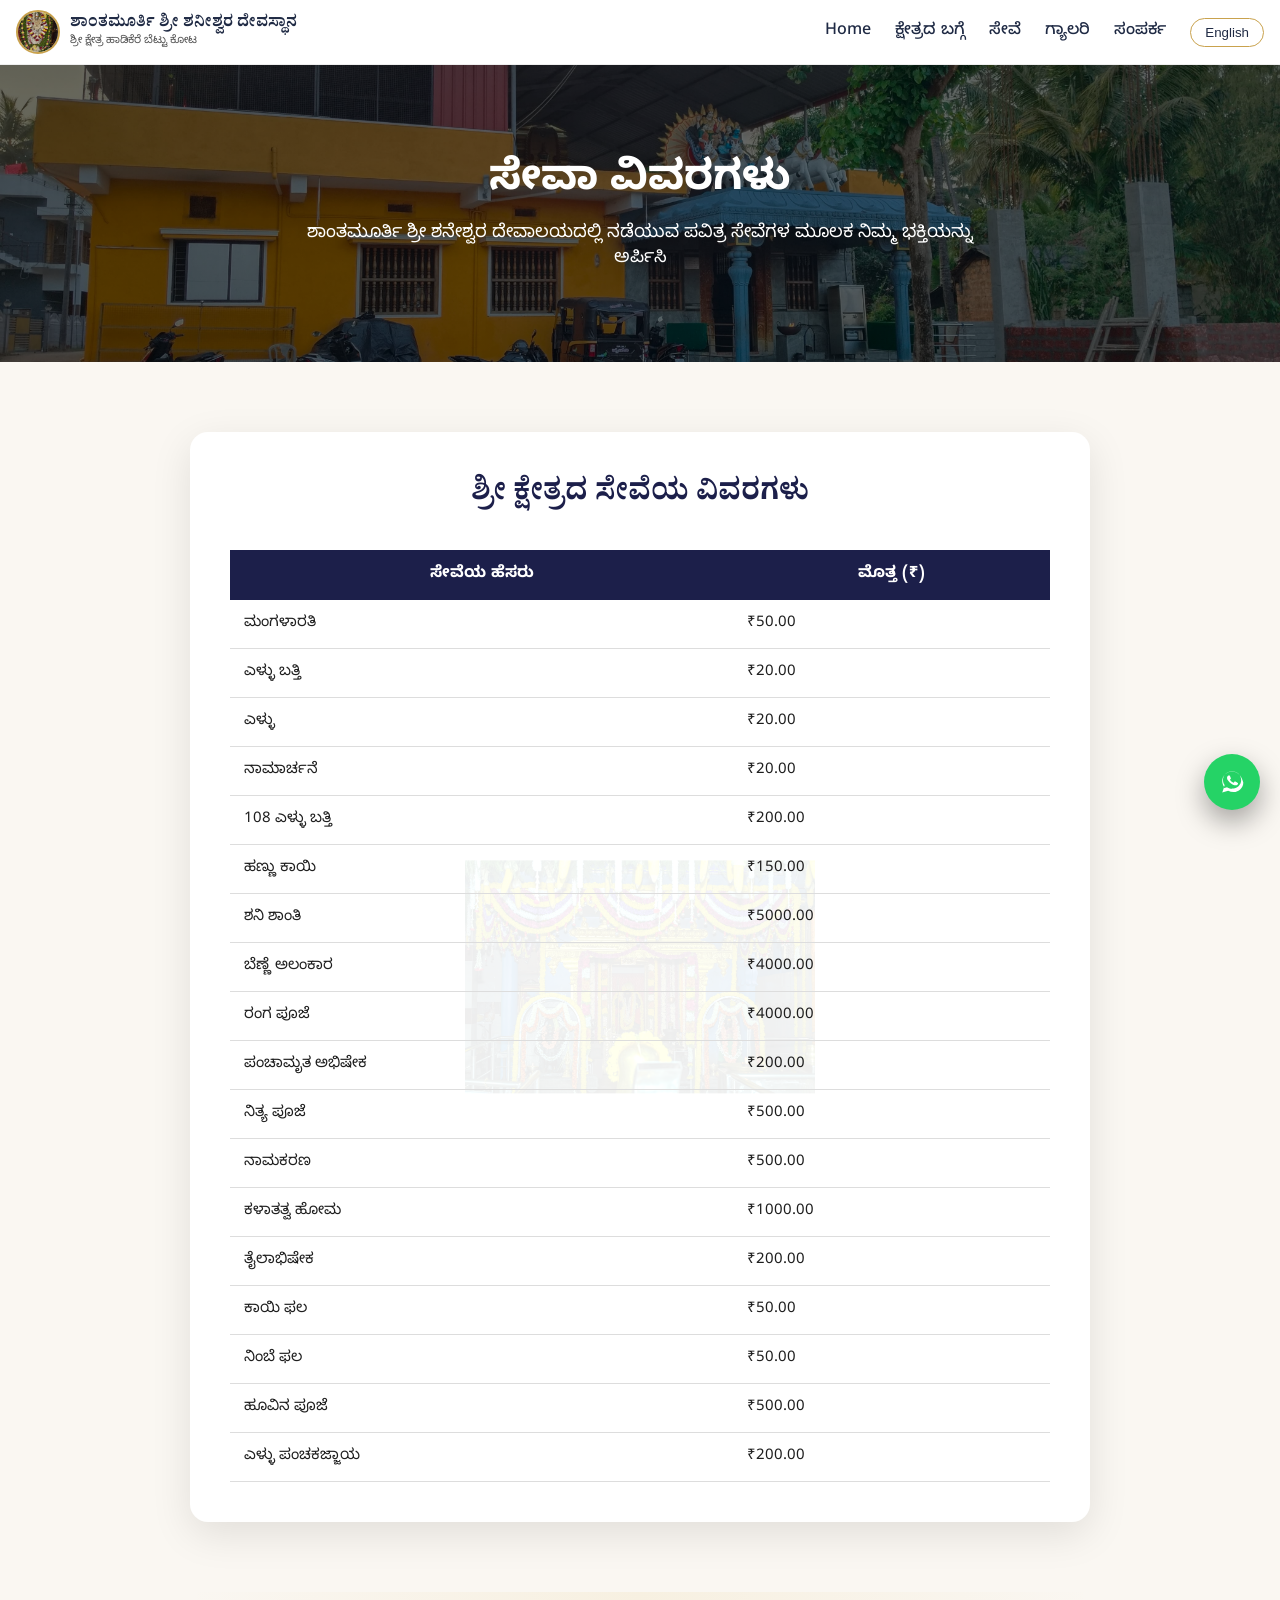
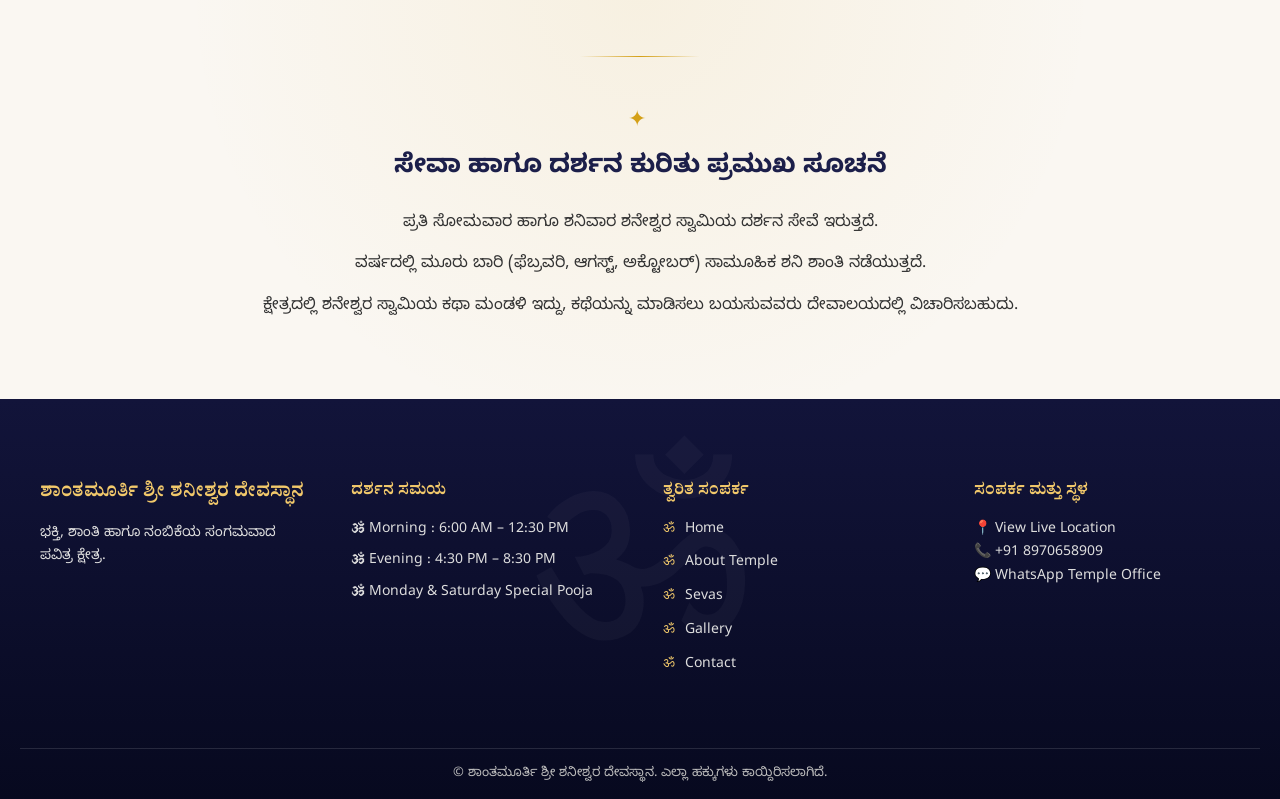
<file: seva.html>
<!DOCTYPE html>
<html lang="en">
<head>
  <meta charset="UTF-8" />
  <meta name="viewport" content="width=device-width, initial-scale=1.0" />

  <title>Sevas | Shantamoorthy Shri Shaneshwara Temple</title>

  <!-- Fonts -->
  <link href="https://fonts.googleapis.com/css2?family=Noto+Serif+Kannada:wght@600;700&family=Noto+Sans+Kannada:wght@400;500&display=swap" rel="stylesheet">

  <!-- Common CSS -->
  <link rel="stylesheet" href="css/style.css">
  <!-- Seva CSS -->
  <link rel="stylesheet" href="css/seva.css">
</head>
<body>


<!-- NAVBAR -->
<header class="navbar">
  <div class="nav-container">

    <!-- Left: Deity + Temple Name -->
    <div class="brand">
      <img src="images/belli kavacha.jpg" alt="Shani Deva" class="deity-img">

      <div class="brand-text">
        <h1 data-en="Shantamoorthy Shri Shaneshwara Temple"
            data-kn="ಶಾಂತಮೂರ್ತಿ ಶ್ರೀ ಶನೀಶ್ವರ ದೇವಸ್ಥಾನ">
        </h1>
        <p data-en="Shri Kshetra Haadikere Bettu, Kota"
           data-kn="ಶ್ರೀ ಕ್ಷೇತ್ರ ಹಾಡಿಕೆರೆ ಬೆಟ್ಟು ಕೋಟ">
        </p>
      </div>
    </div>
    <!-- Desktop Menu -->
    <nav class="nav-links">
      <a href="index.html" data-en="Home" data-kn="Home"></a>
      <a href="about.html" data-en="About Us" data-kn="ಕ್ಷೇತ್ರದ ಬಗ್ಗೆ"></a>
      <a href="seva.html" data-en="Seva" data-kn="ಸೇವೆ"></a>
      <a href="gallery.html" data-en="Gallery" data-kn="ಗ್ಯಾಲರಿ"></a>
      <a href="contact.html" data-en="Contact" data-kn="ಸಂಪರ್ಕ"></a>

      <button id="langToggle" class="lang-btn">ಕನ್ನಡ</button>
    </nav>

    <!-- Hamburger -->
    <div class="hamburger" id="hamburger">
      <span></span>
      <span></span>
      <span></span>
    </div>

  </div>

  <!-- Mobile Menu -->
  <div class="mobile-menu" id="mobileMenu">
    <a href="index.html" data-en="Home" data-kn="Home"></a>
    <a href="about.html" data-en="About Us" data-kn="ಕ್ಷೇತ್ರದ ಬಗ್ಗೆ"></a>
    <a href="seva.html" data-en="Seva" data-kn="ಸೇವೆ"></a>
    <a href="gallery.html" data-en="Gallery" data-kn="ಗ್ಯಾಲರಿ"></a>
    <a href="contact.html" data-en="Contact" data-kn="ಸಂಪರ್ಕ"></a>

    <button id="mobileLangToggle" class="lang-btn full">ಕನ್ನಡ</button>
  </div>
</header>

<!-- ===============================
   SEVA HERO
================================ -->
<!-- ================= SEVA HERO ================= -->
<section class="seva-hero">
  <h1
    data-en="Seva Details"
    data-kn="ಸೇವಾ ವಿವರಗಳು">
  </h1>
  <p
    data-en="Offer your devotion through sacred sevas performed at Shantamoorthy Shri Shaneshwara Temple"
    data-kn="ಶಾಂತಮೂರ್ತಿ ಶ್ರೀ ಶನೇಶ್ವರ ದೇವಾಲಯದಲ್ಲಿ ನಡೆಯುವ ಪವಿತ್ರ ಸೇವೆಗಳ ಮೂಲಕ ನಿಮ್ಮ ಭಕ್ತಿಯನ್ನು ಅರ್ಪಿಸಿ">
  </p>
</section>

<!-- ================= SEVA TABLE SECTION ================= -->
<section class="seva-section">

  <div class="seva-container">
    <h2 class="seva-title"
    data-en="List of Sacred Sevas"
    data-kn="ಶ್ರೀ ಕ್ಷೇತ್ರದ ಸೇವೆಯ ವಿವರಗಳು">
</h2>

    <!-- Watermark -->
    <div class="seva-watermark">
      <img src="images/placeholder.jpg" alt="Lord Shanidev">
    </div>

    <table class="seva-table seva-kn">
      <thead>
        <tr>
          <th data-en="Seva Name" data-kn="ಸೇವೆಯ ಹೆಸರು"></th>
          <th data-en="Amount (₹)" data-kn="ಮೊತ್ತ (₹)"></th>
        </tr>
      </thead>
        <tbody>
    <tr><td>ಮಂಗಳಾರತಿ</td><td>₹50.00</td></tr>
    <tr><td>ಎಳ್ಳು ಬತ್ತಿ</td><td>₹20.00</td></tr>
    <tr><td>ಎಳ್ಳು</td><td>₹20.00</td></tr>
    <tr><td>ನಾಮಾರ್ಚನೆ</td><td>₹20.00</td></tr>
    <tr><td>108 ಎಳ್ಳು ಬತ್ತಿ</td><td>₹200.00</td></tr>
    <tr><td>ಹಣ್ಣು ಕಾಯಿ</td><td>₹150.00</td></tr>
    <tr><td>ಶನಿ ಶಾಂತಿ</td><td>₹5000.00</td></tr>
    <tr><td>ಬೆಣ್ಣೆ ಅಲಂಕಾರ</td><td>₹4000.00</td></tr>
    <tr><td>ರಂಗ ಪೂಜೆ</td><td>₹4000.00</td></tr>
    <tr><td>ಪಂಚಾಮೃತ ಅಭಿಷೇಕ</td><td>₹200.00</td></tr>
    <tr><td>ನಿತ್ಯ ಪೂಜೆ</td><td>₹500.00</td></tr>
    <tr><td>ನಾಮಕರಣ</td><td>₹500.00</td></tr>
    <tr><td>ಕಳಾತತ್ವ ಹೋಮ</td><td>₹1000.00</td></tr>
    <tr><td>ತೈಲಾಭಿಷೇಕ</td><td>₹200.00</td></tr>
    <tr><td>ಕಾಯಿ ಫಲ</td><td>₹50.00</td></tr>
    <tr><td>ನಿಂಬೆ ಫಲ</td><td>₹50.00</td></tr>
    <tr><td>ಹೂವಿನ ಪೂಜೆ</td><td>₹500.00</td></tr>
    <tr><td>ಎಳ್ಳು ಪಂಚಕಜ್ಜಾಯ</td><td>₹200.00</td></tr>
  </tbody>
</table>

<!-- ENGLISH SEVA LIST -->
<table class="seva-table seva-en">
  <thead>
        <tr>
          <th data-en="Seva Name" data-kn="ಸೇವೆಯ ಹೆಸರು"></th>
          <th data-en="Amount (₹)" data-kn="ಮೊತ್ತ (₹)"></th>
        </tr>
      </thead>
  <tbody>
    <tr><td>Mangala Aarti</td><td>₹50.00</td></tr>
    <tr><td>Yellu Batti</td><td>₹20.00</td></tr>
    <tr><td>Yellu</td><td>₹20.00</td></tr>
    <tr><td>Namaarchane</td><td>₹20.00</td></tr>
    <tr><td>108 Yellu Batti</td><td>₹200.00</td></tr>
    <tr><td>Hannu Kaayi</td><td>₹150.00</td></tr>
    <tr><td>Shani Shaanti</td><td>₹5000.00</td></tr>
    <tr><td>Benne Alankaara</td><td>₹4000.00</td></tr>
    <tr><td>Ranga Pooje</td><td>₹4000.00</td></tr>
    <tr><td>Panchaamruta Abhisheka</td><td>₹200.00</td></tr>
    <tr><td>Nitya Pooje</td><td>₹500.00</td></tr>
    <tr><td>Naamakarana</td><td>₹500.00</td></tr>
    <tr><td>Kalaatatva Homa</td><td>₹1000.00</td></tr>
    <tr><td>Taila Abhisheka</td><td>₹200.00</td></tr>
    <tr><td>Kaayi Phala</td><td>₹50.00</td></tr>
    <tr><td>Limbu Phala</td><td>₹50.00</td></tr>
    <tr><td>Hoovina Pooje</td><td>₹500.00</td></tr>
    <tr><td>Yellu Panchakajjaya</td><td>₹200.00</td></tr>
  </tbody>
      
    </table>

  </div>
</section>
<!-- ================= SACRED SEVA NOTICE ================= -->
<section class="seva-notice">

  <div class="notice-inner">

    <span class="notice-symbol">✦</span>

    <h3
      data-kn="ಸೇವಾ ಹಾಗೂ ದರ್ಶನ ಕುರಿತು ಪ್ರಮುಖ ಸೂಚನೆ"
      data-en="Important Information About Seva & Darshana">
    </h3>

    <p
      data-kn="ಪ್ರತಿ ಸೋಮವಾರ ಹಾಗೂ ಶನಿವಾರ ಶನೇಶ್ವರ ಸ್ವಾಮಿಯ ದರ್ಶನ ಸೇವೆ ಇರುತ್ತದೆ."
      data-en="Every Monday and Saturday, there is a darshan service of Lord Shanishwara.">
    </p>

    <p
      data-kn="ವರ್ಷದಲ್ಲಿ ಮೂರು ಬಾರಿ (ಫೆಬ್ರವರಿ, ಆಗಸ್ಟ್, ಅಕ್ಟೋಬರ್) ಸಾಮೂಹಿಕ ಶನಿ ಶಾಂತಿ ನಡೆಯುತ್ತದೆ."
      data-en="Three times a year (February, August, and October), a collective Shani Shanti ritual is conducted.">
    </p>

    <p
      data-kn="ಕ್ಷೇತ್ರದಲ್ಲಿ ಶನೇಶ್ವರ ಸ್ವಾಮಿಯ ಕಥಾ ಮಂಡಳಿ ಇದ್ದು, ಕಥೆಯನ್ನು ಮಾಡಿಸಲು ಬಯಸುವವರು ದೇವಾಲಯದಲ್ಲಿ ವಿಚಾರಿಸಬಹುದು."
      data-en="The temple has a Shanishwara Swamy story circle. Devotees wishing to organize or narrate the story may inquire at the temple.">
    </p>

  </div>

</section>

<div class="footer-transition"></div>

<!-- ===== FOOTER (UNCHANGED) ===== -->
<footer class="temple-footer">

  <!-- OM BACKGROUND -->
  <div class="footer-om">ॐ</div>

  <div class="footer-container">

    <!-- TEMPLE INFO -->
    <div class="footer-col">
      <h3
        data-en="Shantamoorthy Shri Shaneshwara Temple"
        data-kn="ಶಾಂತಮೂರ್ತಿ ಶ್ರೀ ಶನೀಶ್ವರ ದೇವಸ್ಥಾನ">
      </h3>

      <p
        data-en="A sacred kshetra where devotion, peace and faith unite."
        data-kn="ಭಕ್ತಿ, ಶಾಂತಿ ಹಾಗೂ ನಂಬಿಕೆಯ ಸಂಗಮವಾದ ಪವಿತ್ರ ಕ್ಷೇತ್ರ.">
      </p>
    </div>

    <!-- DARSHANA TIMINGS -->
    <div class="footer-col">
      <h4 data-en="Darshana Timings" data-kn="ದರ್ಶನ ಸಮಯ"></h4>
      <ul class="timings">
        <li>🕉 Morning : 6:00 AM – 12:30 PM</li>
        <li>🕉 Evening : 4:30 PM – 8:30 PM</li>
        <li>🕉 Monday & Saturday Special Pooja</li>
      </ul>
    </div>

    <!-- QUICK LINKS -->
    <div class="footer-col">
      <h4 data-en="Quick Links" data-kn="ತ್ವರಿತ ಸಂಪರ್ಕ"></h4>
      <ul class="quick-links">
        <li><a href="index.html">Home</a></li>
        <li><a href="about.html">About Temple</a></li>
        <li><a href="seva.html">Sevas</a></li>
        <li><a href="gallery.html">Gallery</a></li>
        <li><a href="contact.html">Contact</a></li>
      </ul>
    </div>

    <!-- CONTACT & LOCATION -->
    <div class="footer-col">
      <h4 data-en="Contact & Location" data-kn="ಸಂಪರ್ಕ ಮತ್ತು ಸ್ಥಳ"></h4>

      <p>
        📍 
        <a href="https://maps.app.goo.gl/epPWhxtQX3HK2UUN6"
           target="_blank">
          View Live Location
        </a>
      </p>

      <p>
        📞 
        <a href="tel:+918970658909">+91 8970658909</a>
      </p>

      <p>
        💬 
        <a href="https://wa.me/8970658909" target="_blank">
          WhatsApp Temple Office
        </a>
      </p>
    </div>

  </div>

  <!-- FOOTER BOTTOM -->
  <div class="footer-bottom">
    <p
      data-en="© Shantamoorthy Shri Shaneshwara Temple. All Rights Reserved."
      data-kn="© ಶಾಂತಮೂರ್ತಿ ಶ್ರೀ ಶನೀಶ್ವರ ದೇವಸ್ಥಾನ. ಎಲ್ಲಾ ಹಕ್ಕುಗಳು ಕಾಯ್ದಿರಿಸಲಾಗಿದೆ.">
    </p>
  </div>

</footer>
<a href="https://wa.me/8970658909" target="_blank" class="whatsapp-float" aria-label="WhatsApp">
  <svg viewBox="0 0 32 32">
    <path d="M16.1 3C9.4 3 4 8.3 4 14.8c0 2.6.8 5.1 2.3 7.2L4 29l7.3-2.2c2 1.1 4.2 1.6 6.5 1.6 6.7 0 12.1-5.3 12.1-11.8C28 8.3 22.7 3 16.1 3zm0 21.4c-2.1 0-4.1-.6-5.8-1.7l-.4-.2-4.3 1.3 1.4-4.1-.3-.4c-1.2-1.8-1.8-3.8-1.8-5.9 0-5.9 5-10.7 11.2-10.7s11.2 4.8 11.2 10.7-5 10.7-11.2 10.7zm6.1-8.1c-.3-.2-1.8-.9-2.1-1-.3-.1-.5-.2-.8.2-.2.3-.9 1-.9 1.2-.2.2-.3.2-.6.1-.3-.2-1.3-.5-2.5-1.5-.9-.8-1.5-1.7-1.7-2-.2-.3 0-.5.2-.6.2-.2.3-.3.5-.5.2-.2.2-.3.3-.5.1-.2.1-.4 0-.6-.1-.2-.8-1.9-1.1-2.6-.3-.7-.6-.6-.8-.6h-.7c-.2 0-.6.1-.9.4-.3.3-1.2 1.1-1.2 2.7s1.2 3.1 1.3 3.3c.2.2 2.4 3.6 5.9 5 .8.3 1.4.5 1.9.6.8.2 1.5.2 2.1.1.6-.1 1.8-.7 2.1-1.3.3-.6.3-1.1.2-1.3-.1-.2-.3-.2-.6-.3z"/>
  </svg>
</a>

<!-- BACK TO TOP -->
<button id="backToTop" aria-label="Back to top">
  <svg viewBox="0 0 24 24">
    <path d="M12 5l-7 7h4v7h6v-7h4z"/>
  </svg>
</button>

<script src="js/main.js"></script>
</body>
</html>
</file>
<file: css/style.css>
:root {
  --primary: #1f2a44;     /* deep indigo */
  --gold: #c9a24d;
  --bg: #fffaf3;
  --text: #1f1f1f;
}

* {
  margin: 0;
  padding: 0;
  box-sizing: border-box;
}

body {
  font-family: "Noto Sans Kannada", sans-serif;
  background: var(--bg);
  color: var(--text);
}

/* NAVBAR */
.navbar {
  position: sticky;
  top: 0;
  z-index: 1000;
  background: #ffffff;
  border-bottom: 1px solid #eee;
}

.nav-container {
  display: flex;
  align-items: center;
  justify-content: space-between;
  padding: 10px 16px;
}

/* BRAND */
.brand {
  display: flex;
  align-items: center;
  gap: 10px;
}

.deity-img {
  width: 44px;
  height: 44px;
  border-radius: 50%;
  border: 2px solid var(--gold);
  object-fit: cover;
}

.brand-text h1 {
  font-family: "Noto Serif Kannada", serif;
  font-size: 14px;
  color: var(--primary);
  line-height: 1.2;
}

.brand-text p {
  font-size: 11px;
  color: #555;
}

/* DESKTOP NAV */
.nav-links {
  display: none;
  align-items: center;
  gap: 24px;
}

.nav-links a {
  text-decoration: none;
  color: var(--primary);
  font-weight: 500;
}

.nav-links a:hover {
  color: var(--gold);
}

/* LANGUAGE BUTTON */
.lang-btn {
  border: 1px solid var(--gold);
  background: transparent;
  color: var(--primary);
  padding: 6px 14px;
  border-radius: 20px;
  cursor: pointer;
  font-weight: 500;
}

.lang-btn:hover {
  background: var(--gold);
  color: #fff;
}

.lang-btn.full {
  width: 100%;
}

/* HAMBURGER */
.hamburger {
  display: flex;
  flex-direction: column;
  gap: 4px;
  cursor: pointer;
}

.hamburger span {
  width: 22px;
  height: 2px;
  background: var(--primary);
}

/* MOBILE MENU */
.mobile-menu {
  display: none;
  flex-direction: column;
  background: #fff;
  padding: 16px;
  border-top: 1px solid #eee;
}

.mobile-menu a {
  padding: 10px 0;
  text-decoration: none;
  color: var(--primary);
  font-weight: 500;
  border-bottom: 1px solid #f1f1f1;
}

.mobile-menu.show {
  display: flex;
}

/* DESKTOP VIEW */
@media (min-width: 768px) {
  .hamburger {
    display: none;
  }

  .nav-links {
    display: flex;
  }

  .mobile-menu {
    display: none !important;
  }

  .brand-text h1 {
    font-size: 16px;
  }
}
.hero {
  width: 100%;
  height: 85vh;
  min-height: 520px;
  position: relative;
  overflow: hidden;
}

.slider,
.slide {
  width: 100%;
  height: 100%;
}

.slide {
  position: absolute;
  inset: 0;
  opacity: 0;
  transition: opacity 1s ease;
}

.slide.active {
  opacity: 1;
  z-index: 1;
}

/* IMAGE */
.hero-img {
  width: 100%;
  height: 100%;
  object-fit: cover;
}

/* OVERLAY */
.overlay {
  position: absolute;
  inset: 0;
  background:
    linear-gradient(
      to bottom,
      rgba(0, 0, 0, 0.45),
      rgba(0, 0, 0, 0.65)
    );
}

/* CENTER CONTENT */
.hero-center {
  position: absolute;
  inset: 0;
  display: flex;
  flex-direction: column;
  align-items: center;
  justify-content: center;
  text-align: center;
  padding: 20px;
  color: #fff;
}

.hero-center h1 {
  font-family: "Noto Serif Kannada", serif;
  font-size: 26px;
  line-height: 1.4;
  max-width: 900px;
  margin-bottom: 24px;
  text-shadow: 0 6px 18px rgba(0,0,0,0.6);
}

/* BUTTONS */
.hero-buttons {
  display: flex;
  gap: 14px;
  flex-wrap: wrap;
  justify-content: center;
}

.btn {
  padding: 12px 28px;
  border-radius: 30px;
  font-size: 14px;
  text-decoration: none;
  transition: all 0.3s ease;
  font-weight: 500;
}

.btn.primary {
  background: #c9a24d;
  color: #fff;
}

.btn.primary:hover {
  background: #b38d3c;
}

.btn.outline {
  border: 1.5px solid #fff;
  color: #fff;
}

.btn.outline:hover {
  background: rgba(255,255,255,0.15);
}

/* SLIDER CONTROLS */
.nav {
  position: absolute;
  top: 50%;
  transform: translateY(-50%);
  background: rgba(255,255,255,0.25);
  border: none;
  color: #fff;
  font-size: 22px;
  padding: 8px 14px;
  cursor: pointer;
  z-index: 5;
}

.prev { left: 12px; }
.next { right: 12px; }

/* DOTS */
.dots {
  position: absolute;
  bottom: 18px;
  left: 50%;
  transform: translateX(-50%);
  display: flex;
  gap: 8px;
  z-index: 5;
}

.dot {
  width: 8px;
  height: 8px;
  background: rgba(255,255,255,0.6);
  border-radius: 50%;
  cursor: pointer;
}

.dot.active {
  background: #c9a24d;
}

/* DESKTOP */
@media (min-width: 768px) {
  .hero-center h1 {
    font-size: 40px;
  }

  .btn {
    font-size: 15px;
  }
}
.about-section {
  position: relative;
  padding: 90px 16px;
  background: #fdfbf6;
  overflow: hidden;
}

/* BIG OM SYMBOL – CLEAR & RESPECTFUL */
/* ===============================
   HERO → ABOUT TRANSITION
================================ */
.section-transition {
  height: 90px;
  background: linear-gradient(
    to bottom,
    rgba(0,0,0,0.15),
    #ffffff
  );
  position: relative;
}

.transition-om {
  position: absolute;
  left: 50%;
  bottom: -30px;
  transform: translateX(-50%);
  font-size: 60px;
  color: rgba(201,162,77,0.35);
}

/* ===============================
   ABOUT SECTION – BASE
================================ */
.about-section {
  position: relative;
  padding: 100px 20px 110px;
  background: linear-gradient(
    to bottom,
    #ffffff,
    #fbf7ef,
    #f4ede2
  );
  overflow: hidden;
}

/* BIG BACKGROUND OM */
.om-symbol {
  position: absolute;
  inset: 0;
  display: flex;
  justify-content: center;
  align-items: center;
  font-size: 320px;
  font-family: serif;
  color: rgba(201,162,77,0.07);
  z-index: 0;
  pointer-events: none;
}

/* WRAPPER */
.about-wrapper {
  max-width: 1200px;
  margin: auto;
  display: flex;
  flex-direction: column;
  gap: 70px;
  position: relative;
  z-index: 2;
}

@media (min-width: 900px) {
  .about-wrapper {
    flex-direction: row;
    align-items: center;
    gap: 100px;
  }
}

/* ===============================
   TEXT SIDE
================================ */
.about-text {
  max-width: 560px;
  opacity: 0;
  transform: translateY(60px);
  transition: all 1s ease;
}

.about-text.active {
  opacity: 1;
  transform: translateY(0);
}

.about-text h2 {
  font-family: "Noto Serif Kannada", serif;
  font-size: 32px;
  line-height: 1.35;
  color: #1c1f4a;
  margin-bottom: 20px;
}

.about-text p {
  font-family: "Noto Sans Kannada", sans-serif;
  font-size: 16px;
  line-height: 1.9;
  color: #333;
  margin-bottom: 14px;
}

/* BUTTON */
.about-btn {
  display: inline-block;
  margin-top: 26px;
  padding: 12px 30px;
  border-radius: 28px;
  border: 1px solid #c9a24d;
  color: #1c1f4a;
  font-weight: 600;
  text-decoration: none;
  transition: all 0.35s ease;
}

.about-btn:hover {
  background: #c9a24d;
  color: #fff;
  box-shadow: 0 12px 28px rgba(201,162,77,0.4);
}

/* ===============================
   IMAGE SIDE – SACRED TREATMENT
================================ */
.about-image {
  position: relative;
  max-width: 520px;
  margin: auto;
  opacity: 0;
  transform: translateX(80px) scale(0.95);
  transition: all 1.2s ease;
}

.about-image.active {
  opacity: 1;
  transform: translateX(0) scale(1);
}

/* GOLD FRAME */
.about-image::before {
  content: "";
  position: absolute;
  inset: -14px;
  border-radius: 26px;
  background: linear-gradient(
    135deg,
    rgba(201,162,77,0.5),
    rgba(255,255,255,0.2)
  );
  z-index: -1;
}

.about-image img {
  width: 100%;
  border-radius: 22px;
  box-shadow: 0 35px 70px rgba(0,0,0,0.28);
}

/* OM WATERMARK */
.om-watermark {
  position: absolute;
  inset: 0;
  display: flex;
  justify-content: center;
  align-items: center;
  font-size: 180px;
  color: rgba(201,162,77,0.32);
  opacity: 0;
  transition: opacity 1.3s ease 0.5s;
  pointer-events: none;
}

.about-image.active .om-watermark {
  opacity: 1;
}
.section-transition {
  position: relative;
  height: 90px;
  background: linear-gradient(
    to bottom,
    rgba(0,0,0,0.25),
    #fdfbf6
  );
  display: flex;
  justify-content: center;
  align-items: flex-end;
}

.section-transition::before {
  content: "";
  position: absolute;
  top: -1px;
  width: 100%;
  height: 100%;
  background: url("data:image/svg+xml;utf8,<svg viewBox='0 0 1440 120' xmlns='http://www.w3.org/2000/svg'><path fill='%23fdfbf6' d='M0,60 C240,120 480,0 720,30 960,60 1200,120 1440,60 L1440,0 L0,0 Z'/></svg>")
    no-repeat center top;
  background-size: cover;
}

.scroll-text {
  font-size: 13px;
  letter-spacing: 1px;
  color: #6b7280;
  margin-bottom: 14px;
}
/* ===============================
   GALLERY SECTION
================================ */
.gallery-section {
  position: relative;
  padding: 100px 20px;
  background: linear-gradient(
    to bottom,
    #f4ede2,
    #ffffff
  );
  overflow: hidden;
}

/* Background OM */
.gallery-om {
  position: absolute;
  top: 50%;
  left: 50%;
  font-size: 300px;
  transform: translate(-50%, -50%);
  color: rgba(201,162,77,0.06);
  pointer-events: none;
}

/* Container */
.gallery-container {
  max-width: 1200px;
  margin: auto;
  position: relative;
  z-index: 2;
}

/* Header */
.gallery-header {
  text-align: center;
  max-width: 650px;
  margin: auto;
  margin-bottom: 60px;
}

.gallery-subtitle {
  display: block;
  font-size: 12px;
  letter-spacing: 3px;
  color: #c9a24d;
  font-weight: 600;
  margin-bottom: 10px;
}

.gallery-header h2 {
  font-family: "Noto Serif Kannada", serif;
  font-size: 34px;
  color: #1c1f4a;
  margin-bottom: 14px;
}

.gallery-header p {
  font-size: 16px;
  line-height: 1.7;
  color: #444;
}

/* ===============================
   GRID
================================ */
.gallery-grid {
  column-count: 2;
  column-gap: 14px;
}

@media (min-width: 768px) {
  .gallery-grid {
    column-count: 3;
  }
}

.gallery-item {
  break-inside: avoid;
  margin-bottom: 14px;
  overflow: hidden;
  border-radius: 18px;
  box-shadow: 0 20px 40px rgba(0,0,0,0.15);
}

.gallery-item img {
  width: 100%;
  display: block;
  transition: transform 0.6s ease;
}

.gallery-item:hover img {
  transform: scale(1.08);
}

/* ===============================
   CTA
================================ */
.gallery-cta {
  text-align: center;
  margin-top: 60px;
}

.gallery-cta a {
  display: inline-block;
  padding: 12px 32px;
  border-radius: 30px;
  border: 1px solid #c9a24d;
  color: #1c1f4a;
  font-weight: 600;
  text-decoration: none;
  transition: all 0.35s ease;
}

.gallery-cta a:hover {
  background: #c9a24d;
  color: #fff;
  box-shadow: 0 12px 28px rgba(201,162,77,0.35);
}

.gallery-container {
  opacity: 0;
  transform: translateY(60px);
  transition: all 1s ease;
}

.gallery-container.active {
  opacity: 1;
  transform: translateY(0);
}
.temple-footer {
  position: relative;
  background: linear-gradient(to bottom, #12143a, #07091f);
  color: #e6e6e6;
  padding: 80px 20px 0;
  overflow: hidden;
}

.footer-om {
  position: absolute;
  inset: 0;
  display: flex;
  justify-content: center;
  align-items: center;
  font-size: 260px;
  color: rgba(255,255,255,0.03);
  pointer-events: none;
}

.footer-container {
  max-width: 1200px;
  margin: auto;
  display: grid;
  gap: 45px;
  position: relative;
  z-index: 2;
}

@media (min-width: 768px) {
  .footer-container {
    grid-template-columns: repeat(4, 1fr);
  }
}

.footer-col h3,
.footer-col h4 {
  font-family: "Noto Serif Kannada", serif;
  color: #f2c96b;
  margin-bottom: 14px;
}

.footer-col p,
.footer-col a,
.footer-col li {
  font-size: 14px;
  line-height: 1.7;
  color: #ddd;
}

.footer-col a {
  text-decoration: none;
}

.footer-col a:hover {
  color: #f2c96b;
}

/* Darshana Timings */
.timings {
  list-style: none;
  padding: 0;
}

.timings li {
  margin-bottom: 8px;
}

/* Quick Links with OM bullets */
.quick-links {
  list-style: none;
  padding: 0;
}

.quick-links li {
  position: relative;
  padding-left: 22px;
  margin-bottom: 10px;
}

.quick-links li::before {
  content: "ॐ";
  position: absolute;
  left: 0;
  color: #f2c96b;
  font-size: 14px;
}

/* Footer bottom */
.footer-bottom {
  margin-top: 60px;
  padding: 16px;
  text-align: center;
  border-top: 1px solid rgba(255,255,255,0.12);
  font-size: 13px;
  color: #bbb;
}
/* ===============================
   WHATSAPP FLOAT (REAL ICON)
================================ */
.whatsapp-float {
  position: fixed;
  bottom: 90px;
  right: 20px;
  width: 56px;
  height: 56px;
  background: #25d366;
  border-radius: 50%;
  display: flex;
  align-items: center;
  justify-content: center;
  box-shadow: 0 12px 28px rgba(0,0,0,0.35);
  z-index: 999;
  animation: pulse 2.5s infinite;
}

.whatsapp-float svg {
  width: 26px;
  height: 26px;
  fill: #fff;
}

@keyframes pulse {
  0% { box-shadow: 0 0 0 0 rgba(37,211,102,0.5); }
  70% { box-shadow: 0 0 0 18px rgba(37,211,102,0); }
  100% { box-shadow: 0 0 0 0 rgba(37,211,102,0); }
}

/* ===============================
   BACK TO TOP (REAL ICON)
================================ */
#backToTop {
  position: fixed;
  bottom: 20px;
  right: 20px;
  width: 48px;
  height: 48px;
  border-radius: 50%;
  background: #c9a24d;
  border: none;
  display: none;
  align-items: center;
  justify-content: center;
  box-shadow: 0 10px 25px rgba(0,0,0,0.35);
  cursor: pointer;
  z-index: 998;
}

#backToTop svg {
  width: 20px;
  height: 20px;
  fill: #1c1f4a;
}
</file>
<file: css/contact.css>
/* ===============================
   CONTACT PAGE – BASE
================================ */
.contact-page {
  position: relative;
  padding: 100px 20px 120px;
  background: linear-gradient(
    to bottom,
    #ffffff,
    #fbf7ef,
    #f4ede2
  );
  overflow: hidden;
}

/* Background OM */
.contact-om {
  position: absolute;
  inset: 0;
  display: flex;
  justify-content: center;
  align-items: center;
  font-size: 340px;
  color: rgba(201,162,77,0.06);
  pointer-events: none;
}

/* Container */
.contact-container {
  max-width: 1100px;
  margin: auto;
  position: relative;
  z-index: 2;
}

/* ===============================
   HEADER
================================ */
.contact-header {
  text-align: center;
  max-width: 620px;
  margin: auto;
  margin-bottom: 70px;
}

.contact-header h1 {
  font-family: "Noto Serif Kannada", serif;
  font-size: 36px;
  color: #1c1f4a;
  margin-bottom: 14px;
}

.contact-header p {
  font-size: 16px;
  line-height: 1.8;
  color: #444;
}

/* ===============================
   CARDS LAYOUT
================================ */
.contact-cards {
  display: grid;
  gap: 36px;
  margin-bottom: 70px;
}

@media (min-width: 900px) {
  .contact-cards {
    grid-template-columns: 1fr 1fr;
  }
}

/* ===============================
   CARD BASE
================================ */
.contact-card {
  background: #ffffff;
  border-radius: 24px;
  padding: 32px;
  box-shadow: 0 30px 60px rgba(0,0,0,0.15);
}

.contact-card h3 {
  font-family: "Noto Serif Kannada", serif;
  font-size: 22px;
  color: #1c1f4a;
  margin-bottom: 18px;
}

/* ===============================
   INFO CARD
================================ */
.info-card p {
  font-size: 15px;
  line-height: 1.8;
  margin-bottom: 8px;
}

.info-card .email {
  margin-top: 10px;
  color: #555;
}

/* Actions */
.contact-actions {
  display: flex;
  gap: 12px;
  margin-top: 22px;
  flex-wrap: wrap;
}

.icon-btn {
  padding: 10px 18px;
  border-radius: 22px;
  font-size: 14px;
  text-decoration: none;
  font-weight: 600;
}

.icon-btn.phone {
  background: #1c1f4a;
  color: #fff;
}

.icon-btn.whatsapp {
  background: #25d366;
  color: #fff;
}

.icon-btn.email {
  border: 1px solid #c9a24d;
  color: #1c1f4a;
}

/* ===============================
   ADDRESS CARD
================================ */
.address-card p {
  font-size: 15px;
  line-height: 1.9;
  color: #333;
}

/* ===============================
   MAP CARD
================================ */
.map-card {
  text-align: center;
}

.map-container {
  position: relative;
  width: 100%;
  height: 360px;
  border-radius: 22px;
  overflow: hidden;
  box-shadow: 0 25px 50px rgba(0,0,0,0.2);
}

.map-container iframe {
  width: 100%;
  height: 100%;
  border: none;
}

.map-overlay {
  position: absolute;
  inset: 0;
  z-index: 5;
}

.map-hint {
  display: block;
  margin-top: 14px;
  font-size: 13px;
  color: #6b7280;
}
</file>
<file: css/seva.css>
.seva-hero {
  background: linear-gradient(rgba(0,0,0,.6), rgba(0,0,0,.6)),
              url("../images/temple.jpg") center/cover no-repeat;
  text-align: center;
  padding: 90px 20px;
  color: #fff;
}

.seva-hero h1 {
  font-size: 42px;
  margin-bottom: 10px;
}

.seva-hero p {
  font-size: 18px;
  max-width: 700px;
  margin: auto;
}

.seva-section {
  background: #faf7f2;
  padding: 70px 20px;
}

.section-divider {
  text-align: center;
  font-size: 42px;
  color: #d4a017;
  margin-bottom: 30px;
}
.seva-title {
  font-family: "Noto Serif Kannada", serif;
  font-size: 30px;
  color: #1c1f4a;
  text-align: center;
  margin-bottom: 30px;
}


.seva-container {
  position: relative;
  max-width: 900px;
  margin: auto;
  background: #fff;
  border-radius: 18px;
  padding: 40px;
  box-shadow: 0 12px 40px rgba(0,0,0,.1);
  overflow: hidden;
}

.seva-watermark img {
  position: absolute;
  top: 50%;
  left: 50%;
  width: 350px;
  opacity: 0.07;
  transform: translate(-50%, -50%);
  pointer-events: none;
}

.seva-table {
  width: 100%;
  border-collapse: collapse;
  position: relative;
  z-index: 2;
}

.seva-table th {
  background: #1c1f4a;
  color: #fff;
  padding: 14px;
  font-size: 16px;
}

.seva-table td {
  padding: 14px;
  border-bottom: 1px solid #ddd;
  font-size: 15px;
}

.seva-table tr:hover {
  background: #f5f0e8;
}
.seva-en {
  display: none;
}

@media (max-width: 768px) {
  .seva-container {
    padding: 25px;
  }

  .seva-watermark img {
    width: 220px;
  }
}
/* ================= SACRED SEVA NOTICE ================= */

/* SEVA NOTICE – SPIRITUAL FLOW */
.seva-notice {
  padding: 4rem 1.5rem;
  background:
    radial-gradient(circle at top, rgba(212,160,23,0.08), transparent 60%),
    #faf7f2;
  position: relative;
}

/* SUBTLE DIVIDER FROM SEVA */
.seva-notice::before {
  content: "";
  display: block;
  width: 120px;
  height: 1px;
  background: linear-gradient(to right, transparent, #d4a017, transparent);
  margin: 0 auto 3rem;
}

/* CONTENT */
.notice-inner {
  max-width: 900px;
  margin: auto;
  text-align: center;
}

.notice-symbol {
  display: block;
  font-size: 1.4rem;
  color: #d4a017;
  margin-bottom: 0.8rem;
  letter-spacing: 6px;
}

.notice-inner h3 {
  font-size: 1.6rem;
  color: #1c1f4a;
  margin-bottom: 1.5rem;
}

.notice-inner p {
  font-size: 1rem;
  line-height: 1.8;
  color: #333;
  margin-bottom: 0.8rem;
}

/* MOBILE */
@media (max-width: 768px) {
  .notice-inner h3 {
    font-size: 1.4rem;
  }
  .notice-inner p {
    font-size: 0.95rem;
  }
}

/* MOBILE OPTIMIZATION */
@media (max-width: 768px) {

  .notice-section {
    padding: 3rem 1rem;
  }

  .notice-card {
    padding: 2rem 1.4rem;
    border-radius: 16px;
  }

  .notice-header h3 {
    font-size: 1.4rem;
  }

  .notice-content p {
    font-size: 0.95rem;
    line-height: 1.7;
  }

}
</file>
